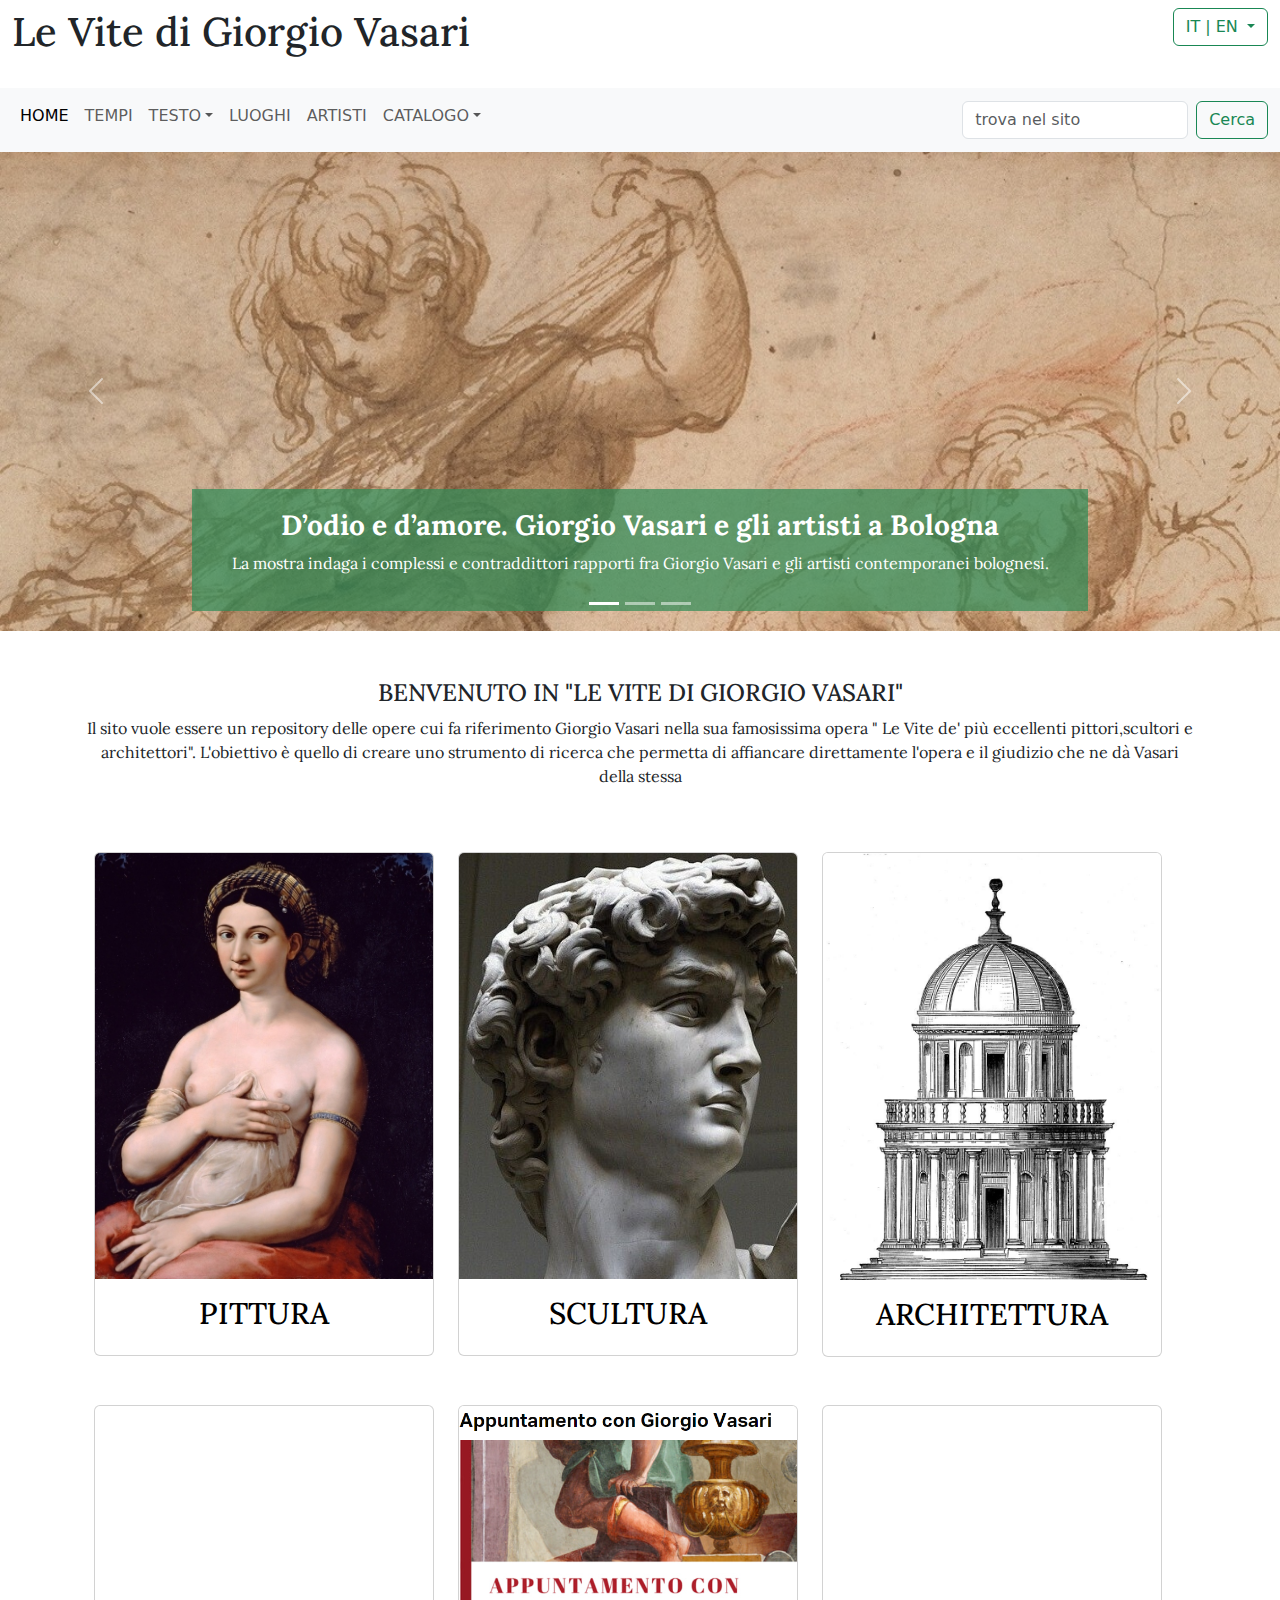
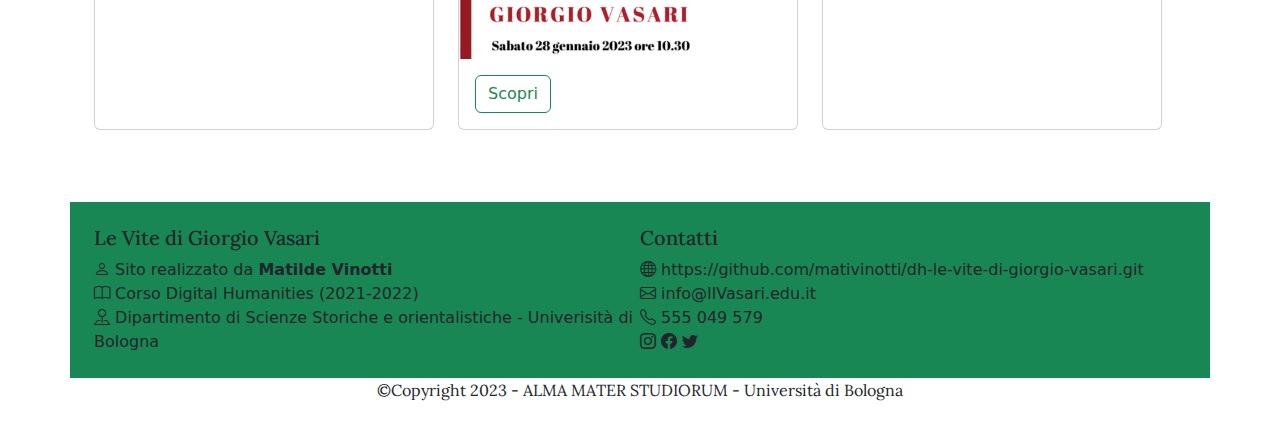
<file: index.html>
<!DOCTYPE html>
<html>
	<head>
		<meta charset="UTF-8">
		<title>Le Vite di Giorgio Vasari </title>
		<link rel="icon" type="image/x-icon" href=" img/favicon.ico">
		<link rel="stylesheet" type="text/css" href="bootstrap/css/bootstrap.min.css">
		<link rel="stylesheet" type="text/css" href="style.css">
		<link rel="stylesheet" href="https://cdn.jsdelivr.net/npm/bootstrap-icons@1.9.1/font/bootstrap-icons.css">	
		<link rel="preconnect" href="https://fonts.googleapis.com">
		<link rel="preconnect" href="https://fonts.gstatic.com" crossorigin>
		<link href="https://fonts.googleapis.com/css2?family=Lora:ital@1&display=swap" rel="stylesheet">
	</head>
	<body>
		<header>
			<div class="container-fluid pt-2 pb-4">
				<div class="row">
					<div class="col-md-5">
						<h1>Le Vite di Giorgio Vasari</h1>
					</div>
					<div class="col-md-5"></div>
					<div class="col-md-2">
						<div class="dropdown d-flex justify-content-end">
						  <button class="btn btn-outline-success dropdown-toggle" type="button" data-bs-toggle="dropdown" aria-expanded="false">
						  	IT | EN
						  </button>
						  <ul class="dropdown-menu">
						    <li><a class="dropdown-item" href="#">Italiano</a></li>
						    <li><a class="dropdown-item" href="#">English</a></li>
						  </ul>
						</div>
                    </div>
				</div>
			</div>
			<nav class="navbar navbar-expand-lg bg-body-tertiary">
 				<div class="container-fluid">
	    			<button class="navbar-toggler" type="button" data-bs-toggle="collapse" data-bs-target="#navbar" aria-controls="navbar" aria-expanded="false" aria-label="Toggle navigation">
	     			 <span class="navbar-toggler-icon"></span>
    				</button>
   			    	<div class="collapse navbar-collapse" id="navbar">
      					<ul class="navbar-nav me-auto mb-2 mb-l g-0">
        					<li class="nav-item">
          						<a class="nav-link active" aria-current="page" href="#">HOME</a>
       						</li>
	        				<li class="nav-item">
	          					<a class="nav-link" href="linea-del-tempo.html">TEMPI</a>
	          						<li class="nav-item dropdown"></li>
    						</li>
	                        <li class="nav-item dropdown">
	          					<a class="nav-link dropdown-toggle" href="#"role="button" data-bs-toggle="dropdown" aria-expanded="false">TESTO</a>
	         					<ul class="dropdown-menu">
	            					<li><a class="dropdown-item" href="#">Nuova dedica</a></li>
	             					<li><hr class="dropdown-divider"></li>
	            					<li><a class="dropdown-item" href="#">Prima dedica</a></li>
	             				 	<li><hr class="dropdown-divider"></li>
	            					<li><a class="dropdown-item" href="#">Dedica agli artisti</a></li>
	              					<li><hr class="dropdown-divider"></li>
	            					<li><a class="dropdown-item" href="#">Proemio</a></li>
	              					<li><hr class="dropdown-divider"></li>
	            					<li><a class="dropdown-item" href="#">Parte I</a></li>
	              					<li><hr class="dropdown-divider"></li>
	            					<li><a class="dropdown-item" href="#">Parte II</a></li>
	              					<li><hr class="dropdown-divider"></li>
	            					<li><a class="dropdown-item" href="#">Parte III</a></li>
	              					<li><hr class="dropdown-divider"></li>
	            					<li><a class="dropdown-item" href="#">Parte IV</a></li>
	          					</ul>
	        				</li>
	        				<li class="nav-item">
	          					<a class="nav-link" href="luoghi.html">LUOGHI</a>
	        						<li class="nav-item dropdown"></li>
        					</li>
        					<li class="nav-item">
	          					<a class="nav-link" href="#">ARTISTI</a>
	        						<li class="nav-item dropdown"></li>
        					</li>
	        				<li class="nav-item dropdown">
	          					<a class="nav-link dropdown-toggle" href="#" role="button" data-bs-toggle="dropdown" aria-expanded="false">CATALOGO</a>
	          					<ul class="dropdown-menu">
	          						<li><a class="dropdown-item" href="pittura.html">Tutte le categorie</a></li>
	              					<li><hr class="dropdown-divider"></li>
	            					<li><a class="dropdown-item" href="pittura.html">Pittura</a></li>
	              					<li><hr class="dropdown-divider"></li>
	            					<li><a class="dropdown-item" href="#">Scultura</a></li>
	              					<li><hr class="dropdown-divider"></li>
	            					<li><a class="dropdown-item" href="#">Architettura</a></li>
	          					</ul>
	        				</li>
	      				</ul>
      					<form class="d-flex" role="search">
        					<input class="form-control me-2" type="search" placeholder="trova nel sito" aria-label="Search">
        					<button class="btn btn-outline-success" type="submit">Cerca</button>			
     					</form>
     				</div>
    			</div>
		    </nav>		
		</header>
		<main>
			<div id="carousel" class="carousel slide">
			  <div class="carousel-indicators">
			    <button type="button" data-bs-target="#carousel" data-bs-slide-to="0" class="active" aria-current="true" aria-label="Slide 1"></button>
			    <button type="button" data-bs-target="#carousel" data-bs-slide-to="1" aria-label="Slide 2"></button>
			    <button type="button" data-bs-target="#carousel" data-bs-slide-to="2" aria-label="Slide 3"></button>
			  </div>
			  <div class="carousel-inner">
			    <div class="carousel-item active">
			    	<a href="https://www.uffizi.it/eventi/d-odio-e-d-amore-giorgio-vasari-e-gli-artisti-a-bologna">
			      	<img src="img/carosello-tagliato.jpg" class="d-block w-100" alt="disegno vasari"></a>
			      	<div class="carousel-caption d-none d-md-block">
			        	<h3><strong>D’odio e d’amore. Giorgio Vasari e gli artisti a Bologna</strong></h3>
			        	<p>La mostra indaga i complessi e contraddittori rapporti fra Giorgio Vasari e gli artisti contemporanei bolognesi.</p>
			      	 </div>
			    </div>
			    <div class="carousel-item">
			      <img src="img/libri-vasari.jpg" class="d-block w-100" alt="copertina le vite di vasari">
			      <div class="carousel-caption d-none d-md-block">
			        <h3><strong>È in mani pubbliche il raro esemplare delle Vite di Vasari in asta: comprato dal Comune di Siena</strong></h3>
			        <p>La rara edizione delle Vite de’ più eccellenti pittori, scultori e architettori, che partiva da una stima tra i 35 e i 45.000 euro, è stata aggiudicata per la somma di 43.750 euro.</p>
			      </div>
			    </div>
			    <div class="carousel-item">
			      <img src="img/vvv.jpg" class="d-block w-100" alt="disegno vasari">
			      <div class="carousel-caption d-none d-md-block">
			        <h3><strong>Al Nationalmuseum di Stoccolma in mostra una straordinaria collezione di disegni di Vasari</strong></h3>
			        <p>Esposte oltre 100 opere dei più grandi maestri del Rinascimento,tutte apprtenute al celebre autore de "Le Vite".</p>
			      </div>
			    </div>
			  </div>
			  <button class="carousel-control-prev" type="button" data-bs-target="#carousel" data-bs-slide="prev">
			    <span class="carousel-control-prev-icon" aria-hidden="true"></span>
			    <span class="visually-hidden">Previous</span>
			  </button>
			  <button class="carousel-control-next" type="button" data-bs-target="#carousel" data-bs-slide="next">
			    <span class="carousel-control-next-icon" aria-hidden="true"></span>
			    <span class="visually-hidden">Next</span>
			  </button>
			</div>
			<div class="container fluid pb-5 pt-5">
				<div class="row">
					<div class="col-md-3"></div>
					<div class="com-md-6 ">
						<h4 class="text-center"> BENVENUTO IN "LE VITE DI GIORGIO VASARI"</h4>
						<p class="text-center">Il sito vuole essere un repository delle opere cui fa riferimento Giorgio Vasari nella sua famosissima opera " Le Vite de' più eccellenti pittori,scultori e architettori". L'obiettivo è quello di creare uno strumento di ricerca che permetta di affiancare direttamente l'opera e il giudizio che ne dà Vasari della stessa</p>
					</div>
					<div class="col-md-3"></div>
				</div>
				<div class="container">
					<div class="row">
						<div class="row row-cols-1 row-cols-md-3 g-4">
							 <div class="col">
							    <div class="card">
							      <img src="img/raffaello-fornarina.jpg" class="card-img-top" alt="raffaello dipinto">
							      <div class="card-body text-center">
							      	<h5>
							        	<a href="pittura.html" class="text">PITTURA</a>
							        </h5>  
							      </div>
							    </div>
							  </div>
							  <div class="col">
							    <div class="card">
							      <img src="img/michelangelo.jpg" class="card-img-top" alt="michelangelo scultura">
							      <div class="card-body text-center">
							        <h5>
							        	<a href="#" class="text">SCULTURA</a>
							        </h5>		        
							      </div>
							    </div>
							  </div>
							  <div class="col">
							    <div class="card">
							      <img src="img/tempietto.jpg" class="card-img-top" alt="bramante tempio">
							      <div class="card-body text-center">
							        <h5>
							       		<a href="#" class="text">ARCHITETTURA</a>
							       	</h5>
							      </div>
							    </div>
							  </div>
						</div>	
					</div>
					<div class="row">
						<div class="row row-cols-1 row-cols-md-3 g-4">
						  <div class="col">
						    <div class="card h-100">
						     <iframe width="339" height="310" src="https://www.youtube.com/embed/7r0QoDUoBYc" title="YouTube video player" frameborder="0" allow="accelerometer; autoplay; clipboard-write; encrypted-media; gyroscope; picture-in-picture; web-share" allowfullscreen></iframe>
						    </div>
						  </div>
						  <div class="col">
						    <div class="card h-100">
						      <img src="img/mostra-vasari.png" class="card-img-top" alt="mostra vasari">
						      <div class="card-body">
						        <a href="https://www.firenzetoday.it/eventi/appuntamento-giorgio-vasari-28-gennaio-2023.html" class="btn btn-outline-success">Scopri</a>
						      </div>
						    </div>
						  </div>
						  <div class="col">
						    <div class="card h-100">
						     <iframe width="339" height="310" src="https://www.youtube.com/embed/mfyJ44ii_EA" title="YouTube video player" frameborder="0" allow="accelerometer; autoplay; clipboard-write; encrypted-media; gyroscope; picture-in-picture; web-share" allowfullscreen></iframe>						    
						 	</div>
						  </div>
						</div>
					</div>
				</div>
			</div>
		</main>
		<footer>
			<div class="container-fluid p-4">
				<div class="container bg-success">
					<div class="row">
						<div class="col-12 p-4">
							<div class="row g-0">
								<div class="col-md-6">
									<h5>Le Vite di Giorgio Vasari</h5>
									<ul class="no-lista">
										<li><i class="bi bi-person"></i> Sito realizzato da <b>Matilde Vinotti</b></li>
									    <li><i class="bi bi-book"></i> Corso Digital Humanities (2021-2022)</li>
										<li><i class="bi bi-pin-map"></i> Dipartimento di Scienze Storiche e orientalistiche - Univerisità di Bologna</li>
									</ul>  	
								</div>	
								<div class="col-md-6 ">
									<h5>Contatti</h5>
									<ul class="no-lista">
										<li><i class="bi bi-globe"></i> https://github.com/mativinotti/dh-le-vite-di-giorgio-vasari.git</a></li>
										<li><i class="bi bi-envelope"></i> info@IlVasari.edu.it</a></li>
										<li><i class="bi bi-telephone"></i> 555 049 579</li>
										<li><i class="bi bi-instagram"></i> <i class="bi bi-facebook"></i> <i class="bi bi-twitter"></i></li>  
									</ul>   
								</div>
							</div>
						</div>
					</div>
				</div>
				<div class="row">
                    <p class="text-center">©Copyright 2023 - ALMA MATER STUDIORUM - Università di Bologna</p>
				</div>	
			</div>
		</footer>				     			
		<script src="bootstrap/js/bootstrap.bundle.min.js"></script>
	</body>
</html>
</file>
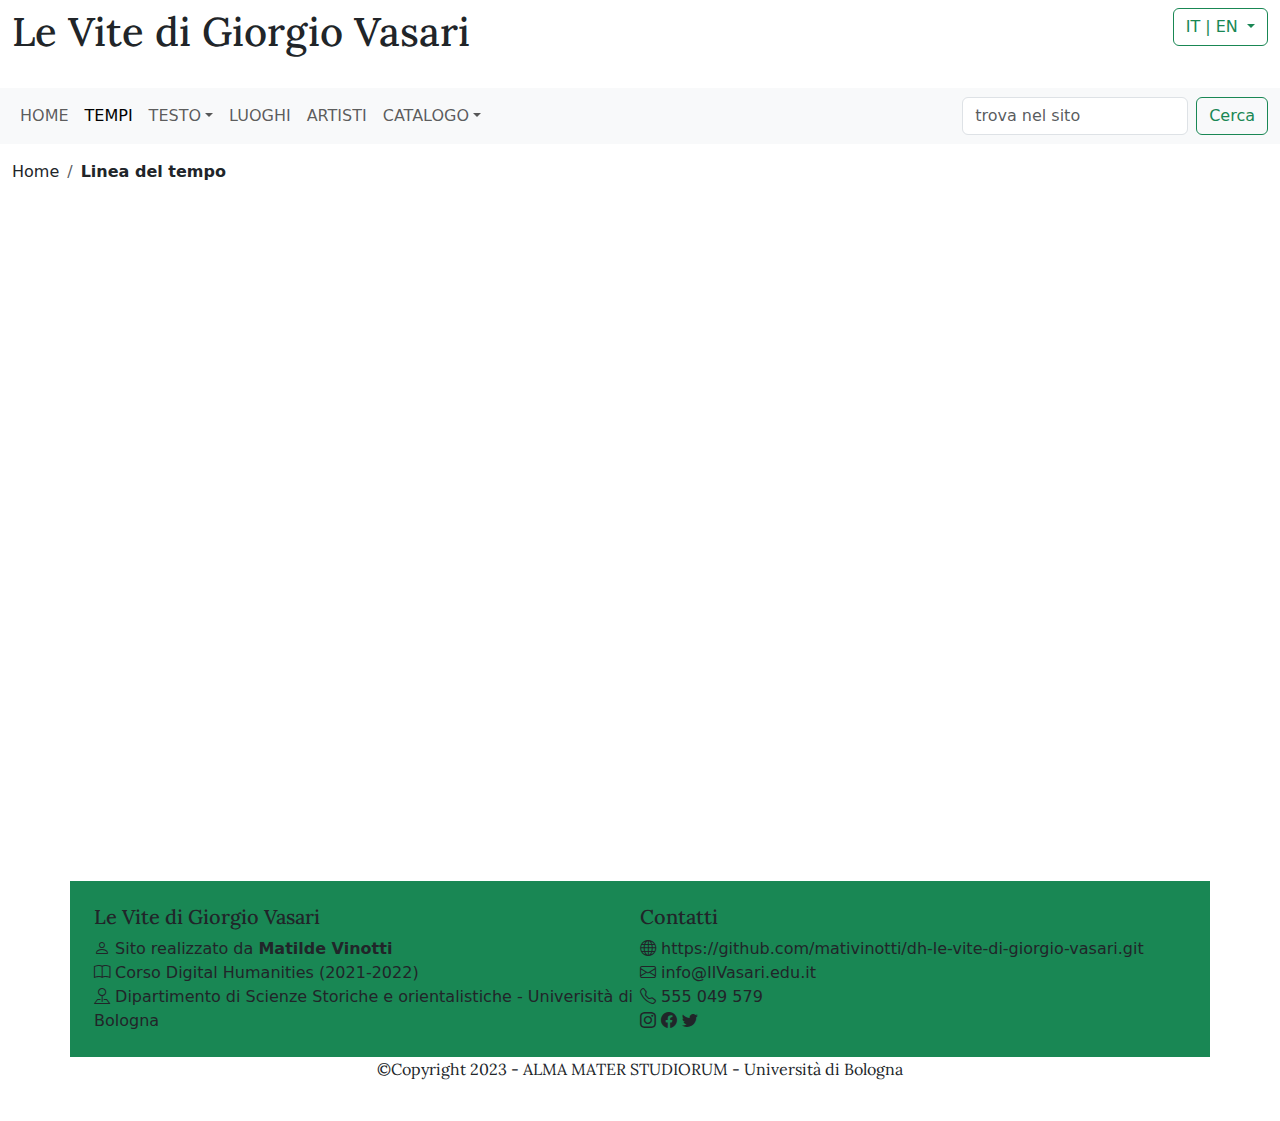
<file: linea-del-tempo.html>
<!DOCTYPE html>
<html>
	<head>
		<meta charset="UTF-8">
		<title>Le Vite di Giorgio Vasari</title>
		<link rel="icon" type="image/x-icon" href=" img/favicon.ico">
		<link rel="stylesheet" type="text/css" href="bootstrap/css/bootstrap.min.css">
		<link rel="stylesheet" type="text/css" href="style.css">
		<link rel="stylesheet" href="https://cdn.jsdelivr.net/npm/bootstrap-icons@1.9.1/font/bootstrap-icons.css">
		<link href="https://fonts.googleapis.com/css2?family=Lora:ital@1&display=swap" rel="stylesheet">
	</head>
	<body>
		<header>
			<div class="container-fluid pt-2 pb-4">
				<div class="row">
					<div class="col-md-5">
						<h1>Le Vite di Giorgio Vasari</h1>
					</div>
					<div class="col-md-5"></div>
					<div class="col-md-2">
						<div class="dropdown d-flex justify-content-end">
						  <button class="btn btn-outline-success dropdown-toggle" type="button" data-bs-toggle="dropdown" aria-expanded="false">
						  	IT | EN
						  </button>
						  <ul class="dropdown-menu">
						    <li><a class="dropdown-item" href="#">Italiano</a></li>
						    <li><a class="dropdown-item" href="#">English</a></li>
						  </ul>
						</div>
                    </div>
				</div>
			</div>
				<nav class="navbar navbar-expand-lg bg-body-tertiary">
		 			<div class="container-fluid">
		    			<button class="navbar-toggler" type="button" data-bs-toggle="collapse" data-bs-target="#navbarSupportedContent" aria-controls="navbarSupportedContent" aria-expanded="false" aria-label="Toggle navigation">
		     			 <span class="navbar-toggler-icon"></span>
		    			</button>
		   			    <div class="collapse navbar-collapse" id="navbarSupportedContent">
		      				<ul class="navbar-nav me-auto mb-2 mb-lg-0">
		        				<li class="nav-item">
		          					<a class="nav-link" aria-current="page" href="index.html">HOME</a>
		       					</li>
		        				<li class="nav-item">
		          					<a class="nav-link active" href="linea-del-tempo.html">TEMPI</a>
		          						<li class="nav-item dropdown"></li>
	    						</li>
		                        <li class="nav-item dropdown">
		          					<a class="nav-link dropdown-toggle" href="#"role="button" data-bs-toggle="dropdown" aria-expanded="false">TESTO</a>
		         					<ul class="dropdown-menu">
		            					<li><a class="dropdown-item" href="#">Nuova dedica</a></li>
		             					<li><hr class="dropdown-divider"></li>
		            					<li><a class="dropdown-item" href="#">Prima dedica</a></li>
		             				 	<li><hr class="dropdown-divider"></li>
		            					<li><a class="dropdown-item" href="#">Dedica agli artisti</a></li>
		              					<li><hr class="dropdown-divider"></li>
		            					<li><a class="dropdown-item" href="#">Proemio</a></li>
		              					<li><hr class="dropdown-divider"></li>
		            					<li><a class="dropdown-item" href="#">Parte I</a></li>
		              					<li><hr class="dropdown-divider"></li>
		            					<li><a class="dropdown-item" href="#">Parte II</a></li>
		              					<li><hr class="dropdown-divider"></li>
		            					<li><a class="dropdown-item" href="#">Parte III</a></li>
		              					<li><hr class="dropdown-divider"></li>
		            					<li><a class="dropdown-item" href="#">Parte IV</a></li>
		          					</ul>
		        				</li>
		        				<li class="nav-item">
		          					<a class="nav-link" href="luoghi.html">LUOGHI</a>
		        						<li class="nav-item dropdown"></li>
		        				</li>
		        				<li class="nav-item">
		          					<a class="nav-link" href="#">ARTISTI</a>
		        						<li class="nav-item dropdown"></li>
	        					</li>
		        				<li class="nav-item dropdown">
		          					<a class="nav-link dropdown-toggle" href="#" role="button" data-bs-toggle="dropdown" aria-expanded="false">CATALOGO</a>
		          					<ul class="dropdown-menu">
		          						<li><a class="dropdown-item" href="#">Tutte le categorie</a></li>
		              					<li><hr class="dropdown-divider"></li>
		            					<li><a class="dropdown-item" href="pittura.html">Pittura</a></li>
		              					<li><hr class="dropdown-divider"></li>
		            					<li><a class="dropdown-item" href="#">Scultura</a></li>
		              					<li><hr class="dropdown-divider"></li>
		            					<li><a class="dropdown-item" href="#">Architettura</a></li>
		          					</ul>
		        				</li>
		      				</ul>
		      				<form class="d-flex" role="search">
		        				<input class="form-control me-2" type="search" placeholder="trova nel sito" aria-label="Search">
		        				<button class="btn btn-outline-success" type="submit">Cerca</button>
		     				</form>
	    				</div>
	    			</div>
				</nav>	
		    <div class="container-fluid pt-3">
	       		<nav aria-label="breadcrumb">
		          <ol class="breadcrumb">
		            <li class="breadcrumb-item"><a href="index.html" class="breadcrumb-link text-dark">Home</a></li>
		            <li class="breadcrumb-item text-dark" aria-current="page"><b>Linea del tempo</b></li>
		          </ol>
		        </nav>
			</div>				
		</header>
		<main>
			<div class="container-fluid">
				<div class="row">
					<div class="col-md-12">
						<div class="text-center">
							<iframe src='https://cdn.knightlab.com/libs/timeline3/latest/embed/index.html?source=1sP8qnVECPsnt39ADeYpIWu9dLE2D-1XA0cRPgjPxbe8&font=Default&lang=en&initial_zoom=2&height=650' width='100%' height='650' webkitallowfullscreen mozallowfullscreen allowfullscreen frameborder='0'></iframe>
						</div>
					</div>
				</div>
			</div>	
		</main>
		<footer>
			<div class="container-fluid p-4">
				<div class="container bg-success">
					<div class="row">
						<div class="col-12 p-4">
							<div class="row g-0">
								<div class="col-md-6">
									<h5>Le Vite di Giorgio Vasari</h5>
									<ul class="no-lista">
										<li><i class="bi bi-person"></i> Sito realizzato da <b>Matilde Vinotti</b></li>
									    <li><i class="bi bi-book"></i> Corso Digital Humanities (2021-2022)</li>
										<li><i class="bi bi-pin-map"></i> Dipartimento di Scienze Storiche e orientalistiche - Univerisità di Bologna</li>
									</ul>  	
								</div>	
								<div class="col-md-6 ">
									<h5>Contatti</h5>
									<ul class="no-lista">
										<li><i class="bi bi-globe"></i> https://github.com/mativinotti/dh-le-vite-di-giorgio-vasari.git</a></li>
										<li><i class="bi bi-envelope"></i> info@IlVasari.edu.it</a></li>
										<li><i class="bi bi-telephone"></i> 555 049 579</li>
										<li><i class="bi bi-instagram"></i> <i class="bi bi-facebook"></i> <i class="bi bi-twitter"></i></li>  
									</ul>   
								</div>
							</div>
						</div>
					</div>
				</div>
				<div class="row">
                    <p class="text-center">©Copyright 2023 - ALMA MATER STUDIORUM - Università di Bologna</p>
				</div>	
			</div>
		</footer>
		<script src="bootstrap/js/bootstrap.bundle.min.js"></script>
	</body>
</html>
</file>
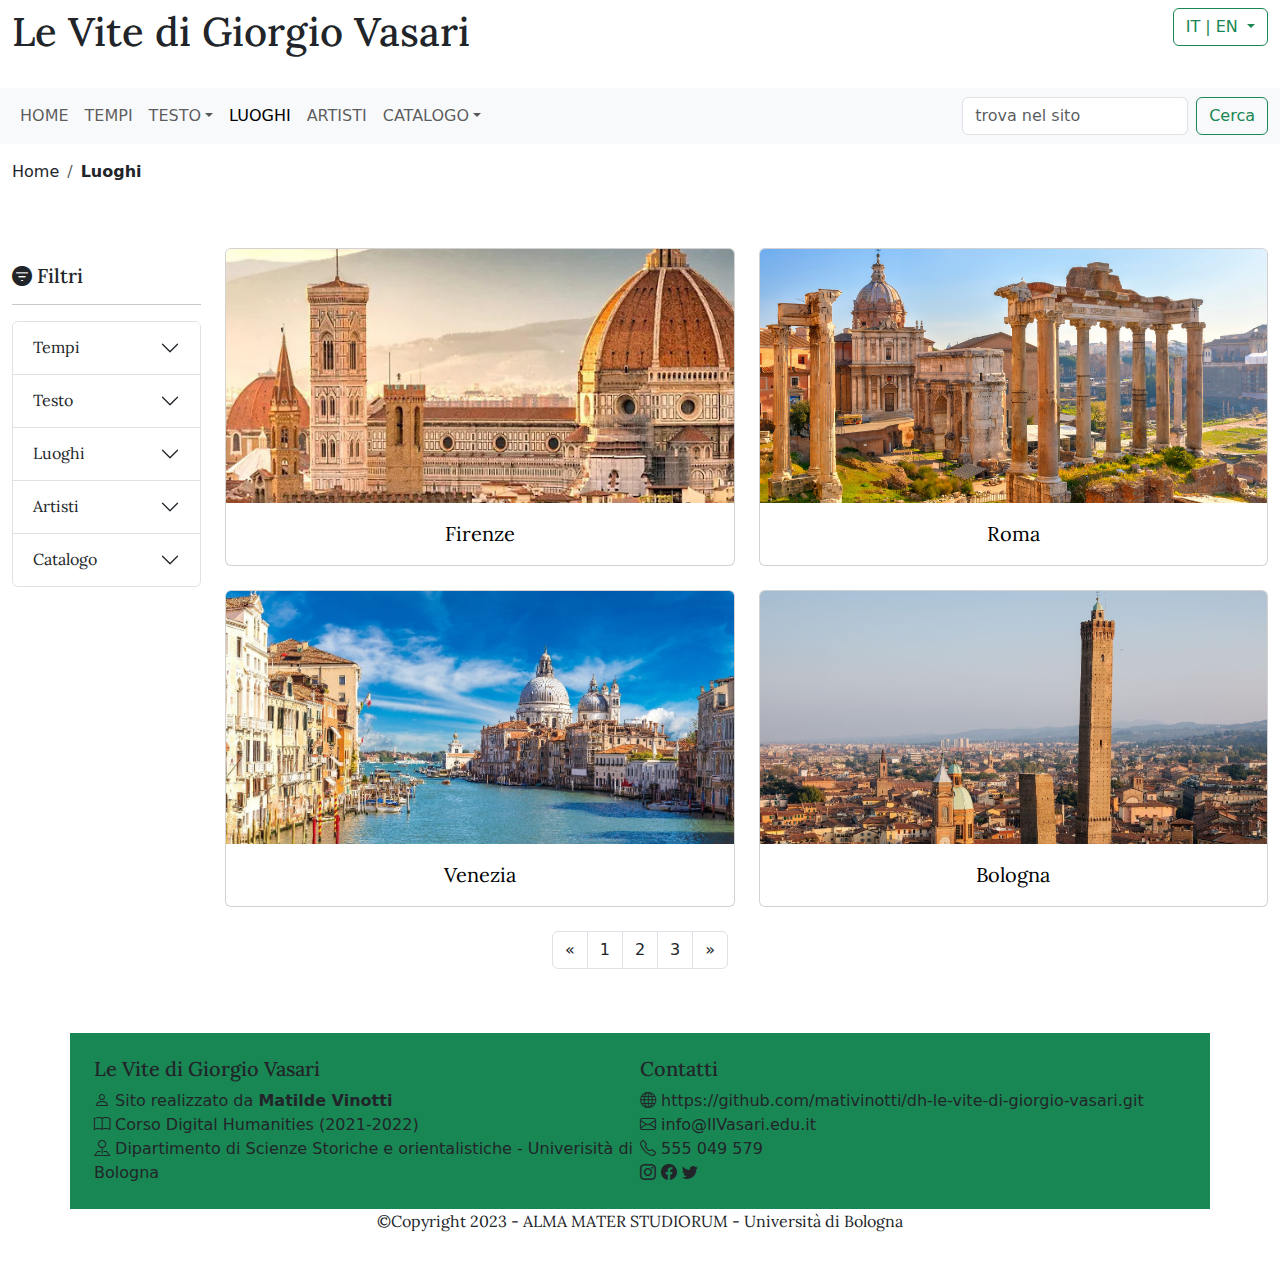
<file: luoghi.html>
<!DOCTYPE html>
<html>
	<head>
		<meta charset="UTF-8">
		<title>Le Vite di Giorgio Vasari</title>
		<link rel="icon" type="image/x-icon" href=" img/favicon.ico">
		<link rel="stylesheet" type="text/css" href="bootstrap/css/bootstrap.min.css">
		<link rel="stylesheet" type="text/css" href="style.css">
		<link rel="stylesheet" href="https://cdn.jsdelivr.net/npm/bootstrap-icons@1.9.1/font/bootstrap-icons.css">
		<link href="https://fonts.googleapis.com/css2?family=Lora:ital@1&display=swap" rel="stylesheet">
	</head>
	<body>
		<header>
			<div class="container-fluid pt-2 pb-4">
				<div class="row">
					<div class="col-md-5">
						<h1>Le Vite di Giorgio Vasari</h1>
					</div>
					<div class="col-md-5"></div>
					<div class="col-md-2">
						<div class="dropdown d-flex justify-content-end">
						  <button class="btn btn-outline-success dropdown-toggle" type="button" data-bs-toggle="dropdown" aria-expanded="false">
						  	IT | EN
						  </button>
						  <ul class="dropdown-menu">
						    <li><a class="dropdown-item" href="#">Italiano</a></li>
						    <li><a class="dropdown-item" href="#">English</a></li>
						  </ul>
						</div>
                    </div>
				</div>
			</div>
			<nav class="navbar navbar-expand-lg bg-body-tertiary">
	 			<div class="container-fluid">
	    			<button class="navbar-toggler" type="button" data-bs-toggle="collapse" data-bs-target="#navbarSupportedContent" aria-controls="navbarSupportedContent" aria-expanded="false" aria-label="Toggle navigation">
	     			 <span class="navbar-toggler-icon"></span>
	    			</button>
	   			    <div class="collapse navbar-collapse" id="navbarSupportedContent">
	      				<ul class="navbar-nav me-auto mb-2 mb-lg-0">
	        				<li class="nav-item">
	          					<a class="nav-link" aria-current="page" href="index.html">HOME</a>
	       					</li>
	        				<li class="nav-item">
	          					<a class="nav-link" href="linea-del-tempo.html">TEMPI</a>
	          						<li class="nav-item dropdown"></li>
    						</li>
	                        <li class="nav-item dropdown">
	          					<a class="nav-link dropdown-toggle" href="#"role="button" data-bs-toggle="dropdown" aria-expanded="false">TESTO</a>
	         					<ul class="dropdown-menu">
	            					<li><a class="dropdown-item" href="#">Nuova dedica</a></li>
	             					<li><hr class="dropdown-divider"></li>
	            					<li><a class="dropdown-item" href="#">Prima dedica</a></li>
	             				 	<li><hr class="dropdown-divider"></li>
	            					<li><a class="dropdown-item" href="#">Dedica agli artisti</a></li>
	              					<li><hr class="dropdown-divider"></li>
	            					<li><a class="dropdown-item" href="#">Proemio</a></li>
	              					<li><hr class="dropdown-divider"></li>
	            					<li><a class="dropdown-item" href="#">Parte I</a></li>
	              					<li><hr class="dropdown-divider"></li>
	            					<li><a class="dropdown-item" href="#">Parte II</a></li>
	              					<li><hr class="dropdown-divider"></li>
	            					<li><a class="dropdown-item" href="#">Parte III</a></li>
	              					<li><hr class="dropdown-divider"></li>
	            					<li><a class="dropdown-item" href="#">Parte IV</a></li>
	          					</ul>
	        				</li>
	        				<li class="nav-item">
	          					<a class="nav-link active" href="#">LUOGHI</a>
	        						<li class="nav-item dropdown"></li>
	        				</li>
	        				<li class="nav-item">
	          					<a class="nav-link" href="#">ARTISTI</a>
	        						<li class="nav-item dropdown"></li>
        					</li>
	        				<li class="nav-item dropdown">
	          					<a class="nav-link dropdown-toggle" href="#" role="button" data-bs-toggle="dropdown" aria-expanded="false">CATALOGO</a>
	          					<ul class="dropdown-menu">
	          						<li><a class="dropdown-item" href="#">Tutte le categorie</a></li>
	              					<li><hr class="dropdown-divider"></li>
	            					<li><a class="dropdown-item" href="pittura.html">Pittura</a></li>
	              					<li><hr class="dropdown-divider"></li>
	            					<li><a class="dropdown-item" href="#">Scultura</a></li>
	              					<li><hr class="dropdown-divider"></li>
	            					<li><a class="dropdown-item" href="#">Architettura</a></li>
	          					</ul>
	        				</li>
	      				</ul>
	      				<form class="d-flex" role="search">
	        				<input class="form-control me-2" type="search" placeholder="trova nel sito" aria-label="Search">
	        				<button class="btn btn-outline-success" type="submit">Cerca</button>
	     				</form>
    				</div>
    			</div>
			</nav>	
			<div class="container-fluid pt-3">
		       <nav aria-label="breadcrumb">
		          <ol class="breadcrumb">
		            <li class="breadcrumb-item"><a href="index.html" class="breadcrumb-link text-dark">Home</a></li>
		            <li class="breadcrumb-item text-dark" aria-current="page"><b>Luoghi</b></li>
		          </ol>
		         </nav>
			</div>	
		</header>
		<main>
			<div class="container-fluid pt-5">
				<div class="row">
					<div class ="col-md-2">
						<aside>
		    				<div class="pt-3">
				    			<h5><i class="bi bi-filter-circle-fill"></i> Filtri</h5>
				    			<hr/>
				    			<div class="accordion" id="myaccordion">
				    				<div class="accordion-item">
									    <h2 class="accordion-header" id="headingOne">
									      <button class="accordion-button collapsed" type="button" data-bs-toggle="collapse" data-bs-target="#collapseOne" aria-expanded="true" aria-controls="collapseOne">
									        Tempi
									      </button>
									    </h2>
									    <div id="collapseOne" class="accordion-collapse collapse" aria-labelledby="headingOne" data-bs-parent="#myaccordion">
									      <div class="accordion-body">
											<div class="form-check">
											  <input class="form-check-input" type="checkbox" value="" id="flexCheckDefault1">
											  <label class="form-check-label" for="flexCheckDefault1">
											    XIII secolo
											  </label>
											</div>
											<div class="form-check">
											  <input class="form-check-input" type="checkbox" value="" id="flexCheckDefault2">
											  <label class="form-check-label" for="flexCheckDefault2">
											    XIV secolo
											  </label>
											</div>
											<div class="form-check">
											  <input class="form-check-input" type="checkbox" value="" id="flexCheckDefault3">
											  <label class="form-check-label" for="flexCheckDefault3">
											    XV secolo
											  </label>
											</div>
											<div class="form-check">
											  <input class="form-check-input" type="checkbox" value="" id="flexCheckDefault2">
											  <label class="form-check-label" for="flexCheckDefault2">
											    XVI secolo
											  </label>
											</div>
									      </div>
									    </div>
				    				</div>
				    				<div class="accordion-item">
									    <h2 class="accordion-header" id="headingTwo">
									      <button class="accordion-button collapsed" type="button" data-bs-toggle="collapse" data-bs-target="#collapseThree" aria-expanded="false" aria-controls="collapseThree">
									      Testo  
									      </button>
									    </h2>
									    <div id="collapseThree" class="accordion-collapse collapse" aria-labelledby="headingThree" data-bs-parent="#myaccordion">
									      <div class="accordion-body">
									        <div class="form-check">
											  <input class="form-check-input" type="checkbox" value="" id="flexCheckDefault6">
											  <label class="form-check-label" for="flexCheckDefault6">
											    Parte I
											  </label>
											</div>
											<div class="form-check">
											  <input class="form-check-input" type="checkbox" value="" id="flexCheckDefault7">
											  <label class="form-check-label" for="flexCheckDefault7">
											    Parte II
											  </label>
											</div>
											<div class="form-check">
											  <input class="form-check-input" type="checkbox" value="" id="flexCheckDefault8">
											  <label class="form-check-label" for="flexCheckDefault8">
											    Parte III
											  </label>
											</div>
											<div class="form-check">
											  <input class="form-check-input" type="checkbox" value="" id="flexCheckDefault9">
											  <label class="form-check-label" for="flexCheckDefault9">
											    Parte IV
											  </label>
											</div>
									      </div>
									    </div>
									</div>
									<div class="accordion-item">
									    <h2 class="accordion-header" id="headingThree">
									      <button class="accordion-button collapsed" type="button" data-bs-toggle="collapse" data-bs-target="#collapseTwo" aria-expanded="false" aria-controls="collapseTwo">
									        Luoghi
									      </button>
									    </h2>
						 			</div>
									<div class="accordion-item">
									    <h2 class="accordion-header" id="headingFour">
									      <button class="accordion-button collapsed" type="button" data-bs-toggle="collapse" data-bs-target="#collapsFour" aria-expanded="false" aria-controls="collapseTwo">
									        Artisti
									      </button>
									    </h2>
						 			</div>
						 			<div class="accordion-item">
									    <h2 class="accordion-header" id="headingFive">
									      <button class="accordion-button collapsed" type="button" data-bs-toggle="collapse" data-bs-target="#collapseFive" aria-expanded="true" aria-controls="collapseOne">
									        Catalogo
									      </button>
									    </h2>
									    <div id="collapseFive" class="accordion-collapse collapse" aria-labelledby="headingFive" data-bs-parent="#myaccordion">
									      <div class="accordion-body">
											<div class="form-check">
											  <input class="form-check-input" type="checkbox" value="" id="flexCheckDefault1">
											  <label class="form-check-label" for="flexCheckDefault1">
											    Pittura
											  </label>
											</div>
											<div class="form-check">
											  <input class="form-check-input" type="checkbox" value="" id="flexCheckDefault2">
											  <label class="form-check-label" for="flexCheckDefault2">
											    Scultura
											  </label>
											</div>
											<div class="form-check">
											  <input class="form-check-input" type="checkbox" value="" id="flexCheckDefault3">
											  <label class="form-check-label" for="flexCheckDefault3">
											    Architettura
											  </label>
											</div>
									      </div>
									    </div>
				    				</div>
								</div>
						 	</div>
		    			</aside>
					</div>
					<div class="col-md-10">
						<div class="row row-cols-1 row-cols-md-2 g-4">
							<div class="col">
							    <div class="card">
							      <img src="img/firenze-t.jpg" class="card-img-top" alt="foto firenze">
							      <div class="card-body text-center">
							        <a href="#" class="text3">Firenze</a>
							      </div>
							    </div>
							  </div>
							  <div class="col">
							    <div class="card">
							      <img src="img/roma.jpg" class="card-img-top" alt="foto roma">
							      <div class="card-body text-center">
							        <a href="#" class="text3">Roma</a>
							      </div>
							    </div>
							  </div>
							  <div class="col">
							    <div class="card">
							      <img src="img/venezia.jpg" class="card-img-top" alt="foto venezia">
							      <div class="card-body text-center">
							        <a href="#" class="text3">Venezia</a>
							      </div>
							    </div>
							  </div>
							  <div class="col">
							    <div class="card">
							      <img src="img/bologna.jpg" class="card-img-top" alt="foto bologna">
							      <div class="card-body text-center">
							        <a href="#" class="text3">Bologna</a>
							      </div>
							   	</div>
							  </div>
							</div>
						</div>
					</div>
					<div class="row pt-4 pb-4">
		 				<nav aria-label="Page navigation">
						  <ul class="pagination justify-content-center">
						    <li class="page-item">
						      <a class="page-link link-dark" href="#" aria-label="Previous">
						        <span aria-hidden="true">&laquo;</span>
						      </a>
						    </li>
						    <li class="page-item"><a class="page-link link-dark" href="#">1</a></li>
						    <li class="page-item"><a class="page-link link-dark" href="#">2</a></li>
						    <li class="page-item"><a class="page-link link-dark" href="#">3</a></li>
						    <li class="page-item">
						      <a class="page-link link-dark" href="#" aria-label="Next">
						        <span aria-hidden="true">&raquo;</span>
						      </a>
						    </li>
						  </ul>
						</nav>
					</div>
				</div>
			</main>
		</main>
		<footer>
			<div class="container-fluid p-4">
				<div class="container bg-success">
					<div class="row">
						<div class="col-12 p-4">
							<div class="row g-0">
								<div class="col-md-6">
									<h5>Le Vite di Giorgio Vasari</h5>
									<ul class="no-lista">
										<li><i class="bi bi-person"></i> Sito realizzato da <b>Matilde Vinotti</b></li>
									    <li><i class="bi bi-book"></i> Corso Digital Humanities (2021-2022)</li>
										<li><i class="bi bi-pin-map"></i> Dipartimento di Scienze Storiche e orientalistiche - Univerisità di Bologna</li>
									</ul>  	
								</div>	
								<div class="col-md-6 ">
									<h5>Contatti</h5>
									<ul class="no-lista">
										<li><i class="bi bi-globe"></i> https://github.com/mativinotti/dh-le-vite-di-giorgio-vasari.git</a></li>
										<li><i class="bi bi-envelope"></i> info@IlVasari.edu.it</a></li>
										<li><i class="bi bi-telephone"></i> 555 049 579</li>
										<li><i class="bi bi-instagram"></i> <i class="bi bi-facebook"></i> <i class="bi bi-twitter"></i></li>  
									</ul>   
								</div>
							</div>
						</div>
					</div>
				</div>
				<div class="row">
                    <p class="text-center">©Copyright 2023 - ALMA MATER STUDIORUM - Università di Bologna</p>
				</div>	
			</div>
		</footer>				     			
		<script src="bootstrap/js/bootstrap.bundle.min.js"></script>
	</body>
</html>
</file>
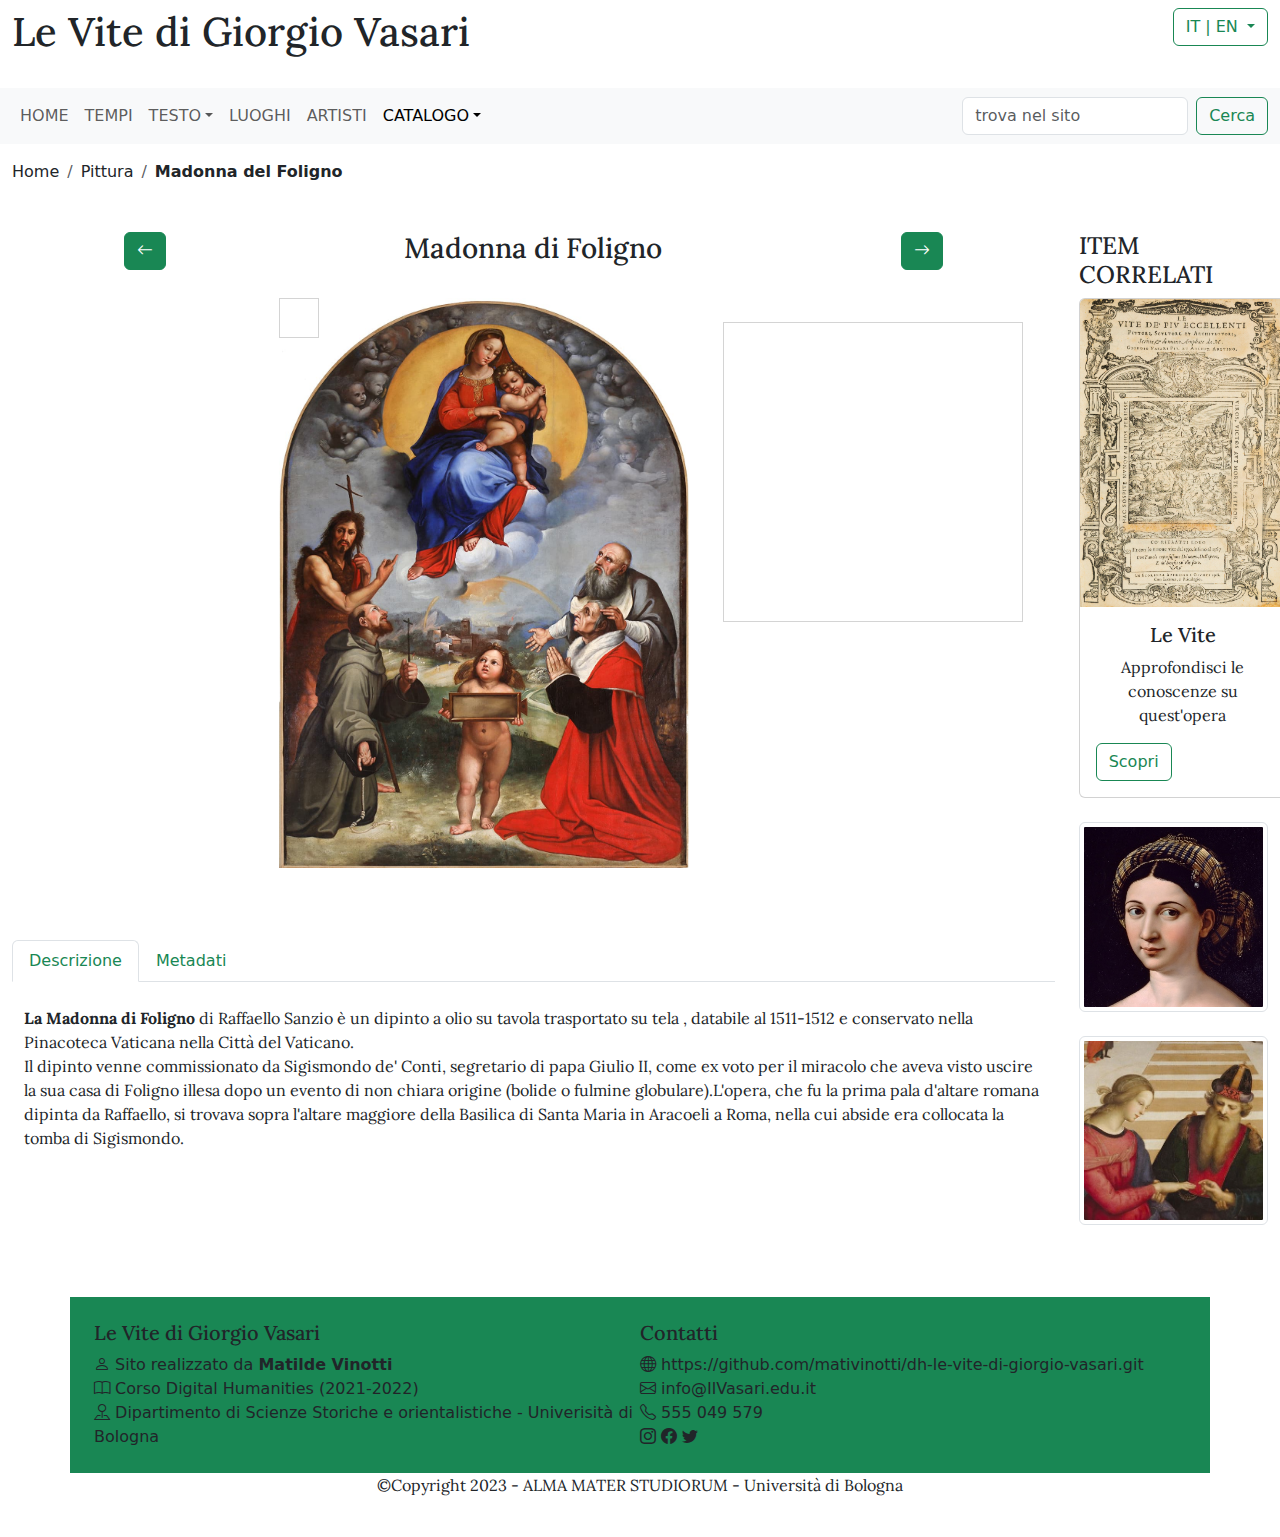
<file: madonna-di-foligno.html>
<!DOCTYPE html>
<html>
	<head>
		<meta charset="UTF-8">
		<title>Le Vite di Giorgio Vasari</title>
		<link rel="icon" type="image/x-icon" href=" img/favicon.ico">
		<link rel="stylesheet" type="text/css" href="bootstrap/css/bootstrap.min.css">
		<link rel="stylesheet" type="text/css" href="style.css">
		<link rel="stylesheet" href="https://cdn.jsdelivr.net/npm/bootstrap-icons@1.9.1/font/bootstrap-icons.css">
		<link href="https://fonts.googleapis.com/css2?family=Lora:ital@1&display=swap" rel="stylesheet">
	</head>
	<body>
		<header>
			<div class="container-fluid pt-2 pb-4">
				<div class="row">
					<div class="col-md-5">
						<h1>Le Vite di Giorgio Vasari</h1>
					</div>
					<div class="col-md-5"></div>
					<div class="col-md-2">
						<div class="dropdown d-flex justify-content-end">
						  <button class="btn btn-outline-success dropdown-toggle" type="button" data-bs-toggle="dropdown" aria-expanded="false">
						  	IT | EN
						  </button>
						  <ul class="dropdown-menu">
						    <li><a class="dropdown-item" href="#">Italiano</a></li>
						    <li><a class="dropdown-item" href="#">English</a></li>
						  </ul>
						</div>
                    </div>
				</div>
			</div>
			<nav class="navbar navbar-expand-lg bg-body-tertiary">
 				<div class="container-fluid">
	    			<button class="navbar-toggler" type="button" data-bs-toggle="collapse" data-bs-target="#navbarSupportedContent" aria-controls="navbarSupportedContent" aria-expanded="false" aria-label="Toggle navigation">
	     			 <span class="navbar-toggler-icon"></span>
	    			</button>
	   			    <div class="collapse navbar-collapse" id="navbarSupportedContent">
	      				<ul class="navbar-nav me-auto mb-2 mb-lg-0">
	        				<li class="nav-item">
	        					<a class="nav-link" aria-current="page" href="index.html">HOME</a>
	       					</li>
	        				<li class="nav-item">
	          					<a class="nav-link" href="linea-del-tempo.html">TEMPI</a>
	          						<li class="nav-item dropdown"></li>
    						</li>
	                        <li class="nav-item dropdown">
	          					<a class="nav-link dropdown-toggle" href="#"role="button" data-bs-toggle="dropdown" aria-expanded="false">TESTO</a>
	         					<ul class="dropdown-menu">
	            					<li><a class="dropdown-item" href="#">Nuova dedica</a></li>
	             					<li><hr class="dropdown-divider"></li>
	            					<li><a class="dropdown-item" href="#">Prima dedica</a></li>
	             				 	<li><hr class="dropdown-divider"></li>
	            					<li><a class="dropdown-item" href="#">Dedica agli artisti</a></li>
	              					<li><hr class="dropdown-divider"></li>
	            					<li><a class="dropdown-item" href="#">Proemio</a></li>
	              					<li><hr class="dropdown-divider"></li>
	            					<li><a class="dropdown-item" href="#">Parte I</a></li>
	              					<li><hr class="dropdown-divider"></li>
	            					<li><a class="dropdown-item" href="#">Parte II</a></li>
	              					<li><hr class="dropdown-divider"></li>
	            					<li><a class="dropdown-item" href="#">Parte III</a></li>
	              					<li><hr class="dropdown-divider"></li>
	            					<li><a class="dropdown-item" href="#">Parte IV</a></li>
	          					</ul>
	        				</li>
	        				<li class="nav-item">
	          					<a class="nav-link" href="luoghi.html">LUOGHI</a>
	        						<li class="nav-item dropdown"></li>
	        				</li>
	        				<li class="nav-item">
	          					<a class="nav-link" href="#">ARTISTI</a>
	        						<li class="nav-item dropdown"></li>
        					</li>
	        				<li class="nav-item dropdown">
	          					<a class="nav-link dropdown-toggle active" href="#" role="button" data-bs-toggle="dropdown" aria-expanded="false">CATALOGO</a>
	          					<ul class="dropdown-menu">
	          						<li><a class="dropdown-item" href="pittura.html">Tutte le categorie</a></li>
	              					<li><hr class="dropdown-divider"></li>
	            					<li><a class="dropdown-item" href="pittura.html">Pittura</a></li>
	              					<li><hr class="dropdown-divider"></li>
	            					<li><a class="dropdown-item" href="#">Scultura</a></li>
	              					<li><hr class="dropdown-divider"></li>
	            					<li><a class="dropdown-item" href="#">Architettura</a></li>
	          					</ul>
	        				</li>
	      				</ul>
	      				<form class="d-flex" role="search">
	        				<input class="form-control me-2" type="search" placeholder="trova nel sito" aria-label="Search">
	        				<button class="btn btn-outline-success" type="submit">Cerca</button>
	     				</form>
	    			</div>
	  		   	</div>
			</nav>	
			<div class="container-fluid pt-3">
	       		<nav aria-label="breadcrumb">
		          <ol class="breadcrumb">
		            <li class="breadcrumb-item"><a href="index.html" class="breadcrumb-link text-dark">Home</a></li>
		            <li class="breadcrumb-item"><a href="pittura.html" class="breadcrumb-link text-dark">Pittura</a></li>
		            <li class="breadcrumb-item text-dark" aria-current="page"><b>Madonna del Foligno</b></li>
		          </ol>
		        </nav>
			</div>		
	   	</header>
	   	<main>
	   		<div class="container-fluid pt-3 pb-5">
	   			<div class="row pt-3">
	   				<div class="col-md-10">
	   					<div class="row">
	   						<div class="col-md-2">
								<button type="button" class="btn btn-success float-end" data-bs-toggle="tooltip" data-bs-placement="left" data-bs-title="Tooltip on left">
								<i class="bi bi-arrow-left"></i>
								</button>
							</div>
							<div class="col-md-8">
								<h3 class="text-center">Madonna di Foligno</h3>
							</div>
							<div class="col-md-2">
								<button type="button" class="btn btn-success" data-bs-toggle="tooltip" data-bs-placement="right" data-bs-title="Tooltip on right">
								<i class="bi bi-arrow-right"></i>
								</button>
							</div>
						</div>
						<div class="row pt3">
							<div class="col-md-3">
							</div>
							<div class="col-md-5 pt-4 pb-4">
								<div class="img-zoom-container">
								  	<img id="myimage" src="img/madonna-foligno.jpg" width="410" height="570" alt="Madonna di Foligno">
								</div>
							</div>
							<div class="col-md-4 pt-5 pb-5">
								<div style="width:100%" class="text-center">
								</div>
								<div id="myresult" class="img-zoom-result"></div>
							</div>
						</div>
						<div class="row pt-5">
							<div class="container">	
								<ul class="nav nav-tabs" id="myTab" role="tablist">
								  <li class="nav-item" role="presentation">
								    <button class="nav-link active link-success" id="home-tab" data-bs-toggle="tab" data-bs-target="#home-tab-pane" type="button" role="tab" aria-controls="home-tab-pane" aria-selected="true">Descrizione</button>
								  </li>
								  <li class="nav-item" role="presentation">
								    <button class="nav-link link-success" id="profile-tab" data-bs-toggle="tab" data-bs-target="#profile-tab-pane" type="button" role="tab" aria-controls="profile-tab-pane" aria-selected="false">Metadati</button>
								  </li>
								</ul>
								<div class="tab-content" id="myTabContent">
								  <div class="tab-pane fade show active" id="home-tab-pane" role="tabpanel" aria-labelledby="home-tab" tabindex="0">
								  	<div class="container pt-4">
									  	<p><strong>La Madonna di Foligno</strong> di Raffaello Sanzio è un dipinto a olio su tavola trasportato su tela , databile al 1511-1512 e conservato nella Pinacoteca Vaticana nella Città del Vaticano.<br> Il dipinto venne commissionato da Sigismondo de' Conti, segretario di papa Giulio II, come ex voto per il miracolo che aveva visto uscire la sua casa di Foligno illesa dopo un evento di non chiara origine (bolide o fulmine globulare).L'opera, che fu la prima pala d'altare romana dipinta da Raffaello, si trovava sopra l'altare maggiore della Basilica di Santa Maria in Aracoeli a Roma, nella cui abside era collocata la tomba di Sigismondo.
									  	</p>
								  	</div>
								  </div>
						   	  	  <div class="tab-pane fade" id="profile-tab-pane" role="tabpanel" aria-labelledby="profile-tab" tabindex="0">
						   	  	  	<div class="container pt-4">
									  	<table class="table">
										  <thead>
										    <tr>
										      <th scope="col">Titolo</th>
										      <td><a href="https://viaf.org/viaf/208310222/#Raphael,_1483-1520._|_Madonna_of_Foligno" class="link-dark no-decoration" title="VIAF-autorithy"> Madonna del Foligno<sup>VIAF</sup></a></td>
										    </tr>
										  </thead>
										  <tbody>
										    <tr>
										      <th scope="row">Autore</th>
										      <td><a href="https://viaf.org/viaf/64055977/#Rapha%C3%ABl,_1483-1520" class="link-dark no-decoration" title="VIAF-autorithy">Raffaello Sanzio<sup>VIAF</sup></a></td>
										    </tr>
										    <tr>
										      <th scope="row">Data</th>
										      <td>1511-1512</td>
										    </tr>
										    <tr>
										      <th scope="row">Luogo di conservazione</th>
										      <td><a href="https://www.geonames.org/12214135/pinacoteca-vaticana.html" class="link-dark no-decoration" title="GeoNames-autorithy">Pinacoteca Vaticana<sup>GeoNames</sup></a></td>
											</tr>
										    <tr>
										      <th scope="row">Luogo di provenienza</th>
										      <td><a href="https://www.geonames.org/8015149/santa-maria-in-aracoeli.html" class="link-dark no-decoration" title="GeoNames-autorithy">Basilica di Santa Maria in Aracoeli a Roma<sup>GeoNames</sup></a></td>
										    </tr>
										    <tr>
										      <th scope="row">Categoria</th>
										      <td><a href="pittura.html" class="link-dark">Pittura</a></td>      
										    </tr>
										    <tr>
										      <th scope="row">Supporto</th>
										      <td>Dipinto a olio su tavola trasportato su tela </td>
										    </tr>
										    <tr>
										      <th scope="row">Dimensioni</th>
										      <td>308 × 198 cm</td>		     
										    </tr>
										    <tr>
										      <th scope="row">Codice identificativo</th>
										      <td><a href="https://www.museivaticani.va/content/museivaticani/it/collezioni/musei/la-pinacoteca/sala-viii---secolo-xvi/raffaello-sanzio--madonna-di-foligno.html" class="link-dark no-decoration"> Inv. 40329</a></td>						
										    </tr>
										    <tr>
										      <th scope="row"><span class="badge rounded-pill text-bg-success"><a href="dc-madonna.xml" class="text-light">XML/DC</a></span></th>
										      <td></td>								  
										    </tr>
										  </tbody>  
										</table>
									</div>
								  </div>
								</div>	
							</div>							  				
						</div>
					</div>
		           	<div class="col-md-2">
		           		<h4>ITEM CORRELATI</h4>
		           		<div class="card" style="width: 13rem;">
						  <img src="img/copertina-le-vite.jpg" class="card-img-top" alt="Le vite di Vasari">
						  <div class="card-body">
						    <h5 class="card-title text-center">Le Vite</h5>
						    <p class="card-text text-center">Approfondisci le conoscenze su quest'opera</p>
						    <a href="raffaello-madonna.html" class="btn btn-outline-success">Scopri</a>
						  </div>
						</div>
						<br>
						<div>
							<a href="#">
								<img src="img/la-fornarina.jpg" class="img-thumbnail" alt="La Fornarina dipinto" title="particolare la Fornarina">
							</a>
						</div>
						<div>
							<br>
							<a href="#">
								<img src="img/lo-sposaliziox.jpg" class="img-thumbnail" alt="Lo sposalizio della Vergine" title="particolare lo sposalizio della Vergine">
							</a>
						</div>
					</div>
                </div>      			
		    </div>
	   	</main>
	   	<footer>
	   		<div class="container-fluid p-4">
				<div class="container bg-success">
					<div class="row">
						<div class="col-12 p-4">
							<div class="row g-0">
								<div class="col-md-6">
									<h5>Le Vite di Giorgio Vasari</h5>
									<ul class="no-lista">
										<li><i class="bi bi-person"></i> Sito realizzato da <b>Matilde Vinotti</b></li>
									    <li><i class="bi bi-book"></i> Corso Digital Humanities (2021-2022)</li>
										<li><i class="bi bi-pin-map"></i> Dipartimento di Scienze Storiche e orientalistiche - Univerisità di Bologna</li>
									</ul>  	
								</div>	
								<div class="col-md-6 ">
									<h5>Contatti</h5>
									<ul class="no-lista">
										<li><i class="bi bi-globe"></i> https://github.com/mativinotti/dh-le-vite-di-giorgio-vasari.git</a></li>
										<li><i class="bi bi-envelope"></i> info@IlVasari.edu.it</a></li>
										<li><i class="bi bi-telephone"></i> 555 049 579</li>
										<li><i class="bi bi-instagram"></i> <i class="bi bi-facebook"></i> <i class="bi bi-twitter"></i></li>  
									</ul>   
								</div>
							</div>
						</div>
					</div>
				</div>
				<div class="row">
                    <p class="text-center">©Copyright 2023 - ALMA MATER STUDIORUM - Università di Bologna</p>
				</div>	
			</div>	
	   	</footer>
		<script>
				function imageZoom(imgID, resultID) {
				  var img, lens, result, cx, cy;
				  img = document.getElementById(imgID);
				  result = document.getElementById(resultID);
				  /*create lens:*/
				  lens = document.createElement("DIV");
				  lens.setAttribute("class", "img-zoom-lens");
				  /*insert lens:*/
				  img.parentElement.insertBefore(lens, img);
				  /*calculate the ratio between result DIV and lens:*/
				  cx = result.offsetWidth / lens.offsetWidth;
				  cy = result.offsetHeight / lens.offsetHeight;
				  /*set background properties for the result DIV:*/
				  result.style.backgroundImage = "url('" + img.src + "')";
				  result.style.backgroundSize = (img.width * cx) + "px " + (img.height * cy) + "px";
				  /*execute a function when someone moves the cursor over the image, or the lens:*/
				  lens.addEventListener("mousemove", moveLens);
				  img.addEventListener("mousemove", moveLens);
				  /*and also for touch screens:*/
				  lens.addEventListener("touchmove", moveLens);
				  img.addEventListener("touchmove", moveLens);
				  function moveLens(e) {
				    var pos, x, y;
				    /*prevent any other actions that may occur when moving over the image:*/
				    e.preventDefault();
				    /*get the cursor's x and y positions:*/
				    pos = getCursorPos(e);
				    /*calculate the position of the lens:*/
				    x = pos.x - (lens.offsetWidth / 2);
				    y = pos.y - (lens.offsetHeight / 2);
				    /*prevent the lens from being positioned outside the image:*/
				    if (x > img.width - lens.offsetWidth) {x = img.width - lens.offsetWidth;}
				    if (x < 0) {x = 0;}
				    if (y > img.height - lens.offsetHeight) {y = img.height - lens.offsetHeight;}
				    if (y < 0) {y = 0;}
				    /*set the position of the lens:*/
				    lens.style.left = x + "px";
				    lens.style.top = y + "px";
				    /*display what the lens "sees":*/
				    result.style.backgroundPosition = "-" + (x * cx) + "px -" + (y * cy) + "px";
				  }
				  function getCursorPos(e) {
				    var a, x = 0, y = 0;
				    e = e || window.event;
				    /*get the x and y positions of the image:*/
				    a = img.getBoundingClientRect();
				    /*calculate the cursor's x and y coordinates, relative to the image:*/
				    x = e.pageX - a.left;
				    y = e.pageY - a.top;
				    /*consider any page scrolling:*/
				    x = x - window.pageXOffset;
				    y = y - window.pageYOffset;
				    return {x : x, y : y};
				  }
				}
		</script>
		<script>
		// Initiate zoom effect:
		imageZoom("myimage", "myresult");
		</script>
		<script src="bootstrap/js/bootstrap.bundle.min.js"></script>
	<body>
		</script>
	</body>
</html>
</file>
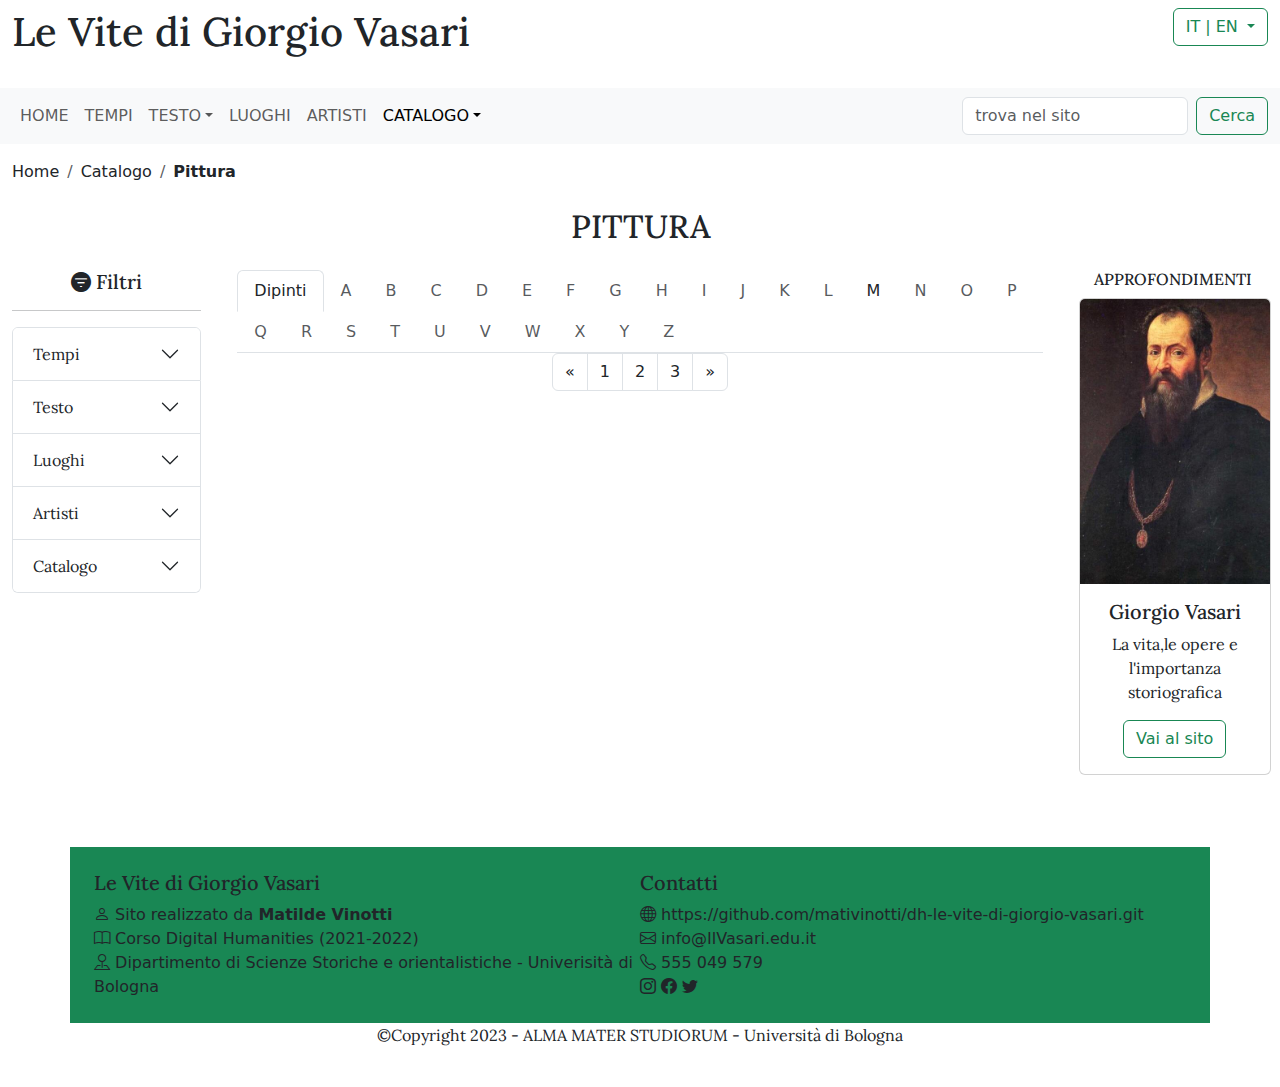
<file: pittura.html>
<!DOCTYPE html>
<html>
	<head>
		<meta charset="UTF-8">
		<title>Le Vite di Giorgio Vasari</title>
		<link rel="icon" type="image/x-icon" href=" img/favicon.ico">
		<link rel="stylesheet" type="text/css" href="bootstrap/css/bootstrap.min.css">
		<link rel="stylesheet" type="text/css" href="style.css">
		<link rel="stylesheet" href="https://cdn.jsdelivr.net/npm/bootstrap-icons@1.9.1/font/bootstrap-icons.css">
		<link href="https://fonts.googleapis.com/css2?family=Lora:ital@1&display=swap" rel="stylesheet">
	</head>
	<body>
		<header>
			<div class="container-fluid pt-2 pb-4">
				<div class="row">
					<div class="col-md-5">
						<h1>Le Vite di Giorgio Vasari</h1>
					</div>
					<div class="col-md-5"></div>
					<div class="col-md-2">
						<div class="dropdown d-flex justify-content-end">
						  <button class="btn btn-outline-success dropdown-toggle" type="button" data-bs-toggle="dropdown" aria-expanded="false">
						  	IT | EN
						  </button>
						  <ul class="dropdown-menu">
						    <li><a class="dropdown-item" href="#">Italiano</a></li>
						    <li><a class="dropdown-item" href="#">English</a></li>
						  </ul>
						</div>
                    </div>
				</div>
			</div>
			<nav class="navbar navbar-expand-lg bg-body-tertiary">
	 			<div class="container-fluid">
	    			<button class="navbar-toggler" type="button" data-bs-toggle="collapse" data-bs-target="#navbarSupportedContent" aria-controls="navbarSupportedContent" aria-expanded="false" aria-label="Toggle navigation">
	     			 <span class="navbar-toggler-icon"></span>
	    			</button>
	   			    <div class="collapse navbar-collapse" id="navbarSupportedContent">
	      				<ul class="navbar-nav me-auto mb-2 mb-lg-0">
	        				<li class="nav-item">
	          					<a class="nav-link" aria-current="page" href="index.html">HOME</a>
	       					</li>
	        				<li class="nav-item">
	          					<a class="nav-link" href="linea-del-tempo.html">TEMPI</a>
	          						<li class="nav-item dropdown"></li>
	        				</li>
	                        <li class="nav-item dropdown">
	          					<a class="nav-link dropdown-toggle" href="#"role="button" data-bs-toggle="dropdown" aria-expanded="false">TESTO</a>
	         					<ul class="dropdown-menu">
	            					<li><a class="dropdown-item" href="#">Nuova dedica</a></li>
	             					<li><hr class="dropdown-divider"></li>
	            					<li><a class="dropdown-item" href="#">Prima dedica</a></li>
	             				 	<li><hr class="dropdown-divider"></li>
	            					<li><a class="dropdown-item" href="#">Dedica agli artisti</a></li>
	              					<li><hr class="dropdown-divider"></li>
	            					<li><a class="dropdown-item" href="#">Proemio</a></li>
	              					<li><hr class="dropdown-divider"></li>
	            					<li><a class="dropdown-item" href="#">Parte I</a></li>
	              					<li><hr class="dropdown-divider"></li>
	            					<li><a class="dropdown-item" href="#">Parte II</a></li>
	              					<li><hr class="dropdown-divider"></li>
	            					<li><a class="dropdown-item" href="#">Parte III</a></li>
	              					<li><hr class="dropdown-divider"></li>
	            					<li><a class="dropdown-item" href="#">Parte IV</a></li>
	          					</ul>
	        				</li>
	        				<li class="nav-item">
	          					<a class="nav-link" href="luoghi.html ">LUOGHI</a>
	        						<li class="nav-item dropdown"></li>
	        				</li>
	        				<li class="nav-item">
	          					<a class="nav-link" href="#">ARTISTI</a>
	        						<li class="nav-item dropdown"></li>
        					</li>
	        				<li class="nav-item dropdown">
	          					<a class="nav-link dropdown-toggle active" href="#" role="button" data-bs-toggle="dropdown" aria-expanded="false">CATALOGO</a>
	          					<ul class="dropdown-menu">
	          						<li><a class="dropdown-item" href="#">Tutte le categorie</a></li>
	              					<li><hr class="dropdown-divider"></li>
	            					<li><a class="dropdown-item" href="#">Pittura</a></li>
	              					<li><hr class="dropdown-divider"></li>
	            					<li><a class="dropdown-item" href="#">Scultura</a></li>
	              					<li><hr class="dropdown-divider"></li>
	            					<li><a class="dropdown-item" href="#">Architettura</a></li>
	          					</ul>
	        				</li>
	      				</ul>
	      				<form class="d-flex" role="search">
	        				<input class="form-control me-2" type="search" placeholder="trova nel sito" aria-label="Search">
	        				<button class="btn btn-outline-success" type="submit">Cerca</button>
	     				</form>
    				</div>
    			</div>
			</nav>	
			<div class="container-fluid pt-3">
		       <nav aria-label="breadcrumb">
		          <ol class="breadcrumb">
		            <li class="breadcrumb-item"><a href="index.html" class="breadcrumb-link text-dark">Home</a></li>
		            <li class="breadcrumb-item"><a href="#" class="breadcrumb-link text-dark">Catalogo</a></li>
		            <li class="breadcrumb-item text-dark" aria-current="page"><b>Pittura</b></li>
		          </ol>
		         </nav>
			</div>	
		</header>
		<main>
			<div class="container-fluid pt-2 pb-5">
				<div class="row text-center">
					<h2>PITTURA</h2>
					<div class="container-fluid">
						<div class="row">
							<div class="col-md-2">
				    			<aside>
				    				<div class="pt-3">
						    			<h5><i class="bi bi-filter-circle-fill"></i> Filtri</h5>
						    			<hr/>
						    			<div class="accordion" id="myaccordion">
						    				<div class="accordion-item">
											    <h2 class="accordion-header" id="headingOne">
											      <button class="accordion-button collapsed" type="button" data-bs-toggle="collapse" data-bs-target="#collapseOne" aria-expanded="true" aria-controls="collapseOne">
											        Tempi
											      </button>
											    </h2>
											    <div id="collapseOne" class="accordion-collapse collapse" aria-labelledby="headingOne" data-bs-parent="#myaccordion">
											      <div class="accordion-body">
													<div class="form-check">
													  <input class="form-check-input" type="checkbox" value="" id="flexCheckDefault1">
													  <label class="form-check-label" for="flexCheckDefault1">
													    XIII secolo
													  </label>
													</div>
													<div class="form-check">
													  <input class="form-check-input" type="checkbox" value="" id="flexCheckDefault2">
													  <label class="form-check-label" for="flexCheckDefault2">
													    XIV secolo
													  </label>
													</div>
													<div class="form-check">
													  <input class="form-check-input" type="checkbox" value="" id="flexCheckDefault3">
													  <label class="form-check-label" for="flexCheckDefault3">
													    XV secolo
													  </label>
													</div>
													<div class="form-check">
													  <input class="form-check-input" type="checkbox" value="" id="flexCheckDefault2">
													  <label class="form-check-label" for="flexCheckDefault2">
													    XVI secolo
													  </label>
													</div>
											      </div>
											    </div>
						    				</div>
						    				<div class="accordion-item">
											    <h2 class="accordion-header" id="headingTwo">
											      <button class="accordion-button collapsed" type="button" data-bs-toggle="collapse" data-bs-target="#collapseThree" aria-expanded="false" aria-controls="collapseThree">
											      Testo  
											      </button>
											    </h2>
											    <div id="collapseThree" class="accordion-collapse collapse" aria-labelledby="headingThree" data-bs-parent="#myaccordion">
											      <div class="accordion-body">
											        <div class="form-check">
													  <input class="form-check-input" type="checkbox" value="" id="flexCheckDefault6">
													  <label class="form-check-label" for="flexCheckDefault6">
													    Parte I
													  </label>
													</div>
													<div class="form-check">
													  <input class="form-check-input" type="checkbox" value="" id="flexCheckDefault7">
													  <label class="form-check-label" for="flexCheckDefault7">
													    Parte II
													  </label>
													</div>
													<div class="form-check">
													  <input class="form-check-input" type="checkbox" value="" id="flexCheckDefault8">
													  <label class="form-check-label" for="flexCheckDefault8">
													    Parte III
													  </label>
													</div>
													<div class="form-check">
													  <input class="form-check-input" type="checkbox" value="" id="flexCheckDefault9">
													  <label class="form-check-label" for="flexCheckDefault9">
													    Parte IV
													  </label>
													</div>
											      </div>
											    </div>
											</div>
											<div class="accordion-item">
											    <h2 class="accordion-header" id="headingThree">
											      <button class="accordion-button collapsed" type="button" data-bs-toggle="collapse" data-bs-target="#collapseTwo" aria-expanded="false" aria-controls="collapseTwo">
											        Luoghi
											      </button>
											    </h2>
								 			</div>
											<div class="accordion-item">
											    <h2 class="accordion-header" id="headingFour">
											      <button class="accordion-button collapsed" type="button" data-bs-toggle="collapse" data-bs-target="#collapsFour" aria-expanded="false" aria-controls="collapseTwo">
											        Artisti
											      </button>
											    </h2>
								 			</div>
								 			<div class="accordion-item">
											    <h2 class="accordion-header" id="headingFive">
											      <button class="accordion-button collapsed" type="button" data-bs-toggle="collapse" data-bs-target="#collapseFive" aria-expanded="true" aria-controls="collapseOne">
											        Catalogo
											      </button>
											    </h2>
											    <div id="collapseFive" class="accordion-collapse collapse" aria-labelledby="headingFive" data-bs-parent="#myaccordion">
											      <div class="accordion-body">
													<div class="form-check">
													  <input class="form-check-input" type="checkbox" value="" id="flexCheckDefault1">
													  <label class="form-check-label" for="flexCheckDefault1">
													    Pittura
													  </label>
													</div>
													<div class="form-check">
													  <input class="form-check-input" type="checkbox" value="" id="flexCheckDefault2">
													  <label class="form-check-label" for="flexCheckDefault2">
													    Scultura
													  </label>
													</div>
													<div class="form-check">
													  <input class="form-check-input" type="checkbox" value="" id="flexCheckDefault3">
													  <label class="form-check-label" for="flexCheckDefault3">
													    Architettura
													  </label>
													</div>
											      </div>
											    </div>
						    				</div>
										</div>
								 	</div>
				    			</aside>
				    		</div>
				    		<div class="col-md-8 pt-3">
				    			<div class="container">
									<div class="row">	
										<div class="col-md-12">
											<ul class="nav nav-tabs" id="myTab" role="tablist">
												<li class="nav-item">
													<a class="nav-link active link-dark" id="all-tab" data-bs-toggle="tab" href="#all" role="tab" aria-controls="all" aria-selected="true">Dipinti</a>
												</li>
												<li class="nav-item">
													<a class="nav-link disabled" id="a-tab" data-bs-toggle="tab" href="#a" role="tab" aria-controls="a" aria-selected="true">A</a>
												</li>
												<li class="nav-item"> 
													<a class="nav-link disabled" id="b-tab" data-bs-toggle="tab" href="#b" role="tab" aria-controls="b" aria-selected="true">B</a>
												</li>
												<li class="nav-item">
													<a class="nav-link disabled" id="c-tab" data-bs-toggle="tab" href="#c" role="tab" aria-controls="c" aria-selected="true">C</a>
												</li>
												<li class="nav-item">
													<a class="nav-link disabled" id="d-tab" data-bs-toggle="tab" href="#d" role="tab" aria-controls="d" aria-selected="true">D</a>
												</li>
												<li class="nav-item">
													<a class="nav-link disabled" id="e-tab" data-bs-toggle="tab" href="#e" role="tab" aria-controls="e" aria-selected="true">E</a>
												</li>
												<li class="nav-item">
													<a class="nav-link disabled" id="f-tab" data-bs-toggle="tab" href="#f" role="tab" aria-controls="f" aria-selected="true">F</a>
												</li>
												<li class="nav-item">
													<a class="nav-link disabled" id="g-tab" data-bs-toggle="tab" href="#g" role="tab" aria-controls="g" aria-selected="true">G</a>
												</li>
												<li class="nav-item">
													<a class="nav-link disabled" id="h-tab" data-bs-toggle="tab" href="#h" role="tab" aria-controls="h" aria-selected="true">H</a>
												</li>
												<li class="nav-item">
													<a class="nav-link disabled" id="i-tab" data-bs-toggle="tab" href="#i" role="tab" aria-controls="i" aria-selected="true">I</a>
												</li>
												<li class="nav-item">
													<a class="nav-link disabled" id="j-tab" data-bs-toggle="tab" href="#j" role="tab" aria-controls="j" aria-selected="true">J</a>
												</li>
												<li class="nav-item">
													<a class="nav-link disabled" id="k-tab" data-bs-toggle="tab" href="#k" role="tab" aria-controls="k" aria-selected="true">K</a>
												</li>
												<li class="nav-item">
													<a class="nav-link disabled" id="l-tab" data-bs-toggle="tab" href="#l" role="tab" aria-controls="l" aria-selected="true">L</a>
												</li>
												<li class="nav-item">
													<a class="nav-link link-dark" id="m-tab" data-bs-toggle="tab" href="#m" role="tab" aria-controls="m" aria-selected="true">M</a>
												</li>
												<li class="nav-item">
													<a class="nav-link disabled" id="n-tab" data-bs-toggle="tab" href="#n" role="tab" aria-controls="n" aria-selected="true">N</a>
												</li>
												<li class="nav-item">
													<a class="nav-link disabled" id="o-tab" data-bs-toggle="tab" href="#o" role="tab" aria-controls="o" aria-selected="true">O</a>
												</li>
												<li class="nav-item">
													<a class="nav-link disabled" id="p-tab" data-bs-toggle="tab" href="#p" role="tab" aria-controls="p" aria-selected="true">P</a>
												</li>
												<li class="nav-item">
													<a class="nav-link disabled" id="q-tab" data-bs-toggle="tab" href="#q" role="tab" aria-controls="q" aria-selected="true">Q</a>
												</li>
												<li class="nav-item">
													<a class="nav-link disabled" id="r-tab" data-bs-toggle="tab" href="#r" role="tab" aria-controls="r" aria-selected="true">R</a>
												</li>
												<li class="nav-item">
													<a class="nav-link disabled" id="s-tab" data-bs-toggle="tab" href="#s" role="tab" aria-controls="s" aria-selected="true">S</a>
												</li>
												<li class="nav-item">
													<a class="nav-link disabled" id="t-tab" data-bs-toggle="tab" href="#t" role="tab" aria-controls="t" aria-selected="true">T</a>
												</li>
												<li class="nav-item">
													<a class="nav-link disabled" id="u-tab" data-bs-toggle="tab" href="#u" role="tab" aria-controls="u" aria-selected="true">U</a>
												</li>
												<li class="nav-item">
													<a class="nav-link disabled" id="v-tab" data-bs-toggle="tab" href="#v" role="tab" aria-controls="v" aria-selected="true">V</a>
												</li>
												<li class="nav-item">
													<a class="nav-link disabled" id="w-tab" data-bs-toggle="tab" href="#w" role="tab" aria-controls="w" aria-selected="true">W</a>
												</li>
												<li class="nav-item">
													<a class="nav-link disabled" id="x-tab" data-bs-toggle="tab" href="#x" role="tab" aria-controls="x" aria-selected="true">X</a>
												</li>
												<li class="nav-item">
													<a class="nav-link disabled" id="y-tab" data-bs-toggle="tab" href="#y" role="tab" aria-controls="y" aria-selected="true">Y</a>
												</li>
												<li class="nav-item">
													<a class="nav-link disabled" id="z-tab" data-bs-toggle="tab" href="#z" role="tab" aria-controls="z" aria-selected="true">Z</a>
												</li>
											</ul>
											<div class="tab-content" id="myTabContent">
												<div class="tab-pane fade show active" id="all" role="tabpanel" aria-labelledby="all-tab"> 
												</div>
												<div class="tab-pane fade" id="m" role="tabpanel" aria-labelledby="a-tab">
													<div class="row row-cols-1 row-cols-md-3 g-4 pt-5 pb-5">
													  <div class="col">
													    <div class="card">
													      <img src="img/castelfiorentino-cimabue(1).jpg" class="card-img-top" alt=" Madonna di Castelfiorentino">
													      <div class="card-body text-center">
													        <a href="#" class="text2">Madonna di Castelfiorentino</a>
													      </div>
													    </div>
													  </div>
													  <div class="col">
													    <div class="card">
													      <img src="img/g-madonna-di-san-giorgio.jpg" class="card-img-top" alt=" Madonna di San Giorgio">
													      <div class="card-body text-center">
													      	<a href="#" class="text2">Madonna di San Giorgio</a>
													      </div>
														</div>
													  </div>
													  <div class="col">
													    <div class="card">
													      <img src="img/madonna-dreyfus(1).jpg" class="card-img-top" alt="Madonna Dreyfus">
													      <div class="card-body text-center">
													      	<a href="#" class="text2">Madonna Dreyfus</a>
													      </div>
													    </div>
													  </div>
													  <div class="col">
													    <div class="card">
													      <img src="img/giorgione-madonna(1).jpg" class="card-img-top" alt="Madonna col bambino in un paesaggio">
													      <div class="card-body text-center">
													      	<a href="#" class="text2">Madonna col bambino in un paesaggio</a>
													      </div>
													    </div>
													  </div>
													  <div class="col">
													    <div class="card">
													      <img src="img/madonna-folignox.jpg" class="card-img-top" alt="madonna di Foligno">
													      <div class="card-body text-center">
													      	<a href="madonna-di-foligno.html" class="text2">Madonna di Foligno</a>
													      </div>
													    </div>
													  </div>
													  <div class="col">
													    <div class="card">
													      <img src="img/correggio-maria-maddalena(1).jpg" class="card-img-top" alt="Maria Maddalena">
													      <div class="card-body text-center">
													      	<a href="#" class="text2">Maria Maddalena</a>
													      </div>
													    </div>
													  </div>
													  <div class="col">
													    <div class="card">
													      <img src="img/madonna-di-manchester-michelangelo(1).jpg" class="card-img-top" alt="Madonna di Manchester">
													      <div class="card-body text-center">
													      	<a href="#" class="text2">Madonna di Manchester</a>
													      </div> 
													    </div>
													  </div>
													  <div class="col">
													    <div class="card">
													      <img src="img/rosso-fiorentino(1).jpg" class="card-img-top" alt="Mosè difende le figlie di Jetro">
													      <div class="card-body text-center">
													      	<a href="#" class="text2">Mosè difende le figlie di Jetro</a>
													      </div> 
													    </div>
													  </div>
													  <div class="col">
													    <div class="card">
													      <img src="img/tiziano-madonna-penitente(1).jpg" class="card-img-top" alt="madonna penitente">
													      <div class="card-body text-center">
													      	<a href="#" class="text2">Madonna penitente</a>
													      </div> 
													    </div>
													  </div>
													</div>
												</div>
											</div>
										</div>			
									</div>					
					 			</div>
					 			<div class="row">
					 				<nav aria-label="Page navigation">
									  <ul class="pagination justify-content-center">
									    <li class="page-item">
									      <a class="page-link link-dark" href="#" aria-label="Previous">
									        <span aria-hidden="true">&laquo;</span>
									      </a>
									    </li>
									    <li class="page-item"><a class="page-link link-dark" href="#">1</a></li>
									    <li class="page-item"><a class="page-link link-dark" href="#">2</a></li>
									    <li class="page-item"><a class="page-link link-dark" href="#">3</a></li>
									    <li class="page-item">
									      <a class="page-link link-dark" href="#" aria-label="Next">
									        <span aria-hidden="true">&raquo;</span>
									      </a>
									    </li>
									  </ul>
									</nav>
								</div>
					 		</div>	
							<div class="col-md-2 pt-3">
								<h6>APPROFONDIMENTI</h6>
								<div class="card" style="width: 12rem;">
								  <img src="img/ritratto-di-vasari.jpg" class="card-img-top" alt="ritratto vasari">
								  <div class="card-body">
								    <h5 class="card-title">Giorgio Vasari</h5>
								    <p class="card-text">La vita,le opere e l'importanza storiografica</p>
								    <a href="https://www.finestresullarte.info/arte-base/giorgio-vasari-vita-opere-importanza-storiografica" class="btn btn-outline-success">Vai al sito</a>
								  </div>
								</div>
							</div>
						</div>
					</div>
				</div>
			</div>
		</main>
		<footer>
			<div class="container-fluid p-4">
				<div class="container bg-success">
					<div class="row">
						<div class="col-12 p-4">
							<div class="row g-0">
								<div class="col-md-6">
									<h5>Le Vite di Giorgio Vasari</h5>
									<ul class="no-lista">
										<li><i class="bi bi-person"></i> Sito realizzato da <b>Matilde Vinotti</b></li>
									    <li><i class="bi bi-book"></i> Corso Digital Humanities (2021-2022)</li>
										<li><i class="bi bi-pin-map"></i> Dipartimento di Scienze Storiche e orientalistiche - Univerisità di Bologna</li>
									</ul>  	
								</div>	
								<div class="col-md-6 ">
									<h5>Contatti</h5>
									<ul class="no-lista">
										<li><i class="bi bi-globe"></i> https://github.com/mativinotti/dh-le-vite-di-giorgio-vasari.git</a></li>
										<li><i class="bi bi-envelope"></i> info@IlVasari.edu.it</a></li>
										<li><i class="bi bi-telephone"></i> 555 049 579</li>
										<li><i class="bi bi-instagram"></i> <i class="bi bi-facebook"></i> <i class="bi bi-twitter"></i></li>  
									</ul>   
								</div>
							</div>
						</div>
					</div>
				</div>
				<div class="row">
                    <p class="text-center">©Copyright 2023 - ALMA MATER STUDIORUM - Università di Bologna</p>
				</div>	
			</div>
		</footer>				     			
		<script src="bootstrap/js/bootstrap.bundle.min.js"></script>
	</body>
</html>
</file>
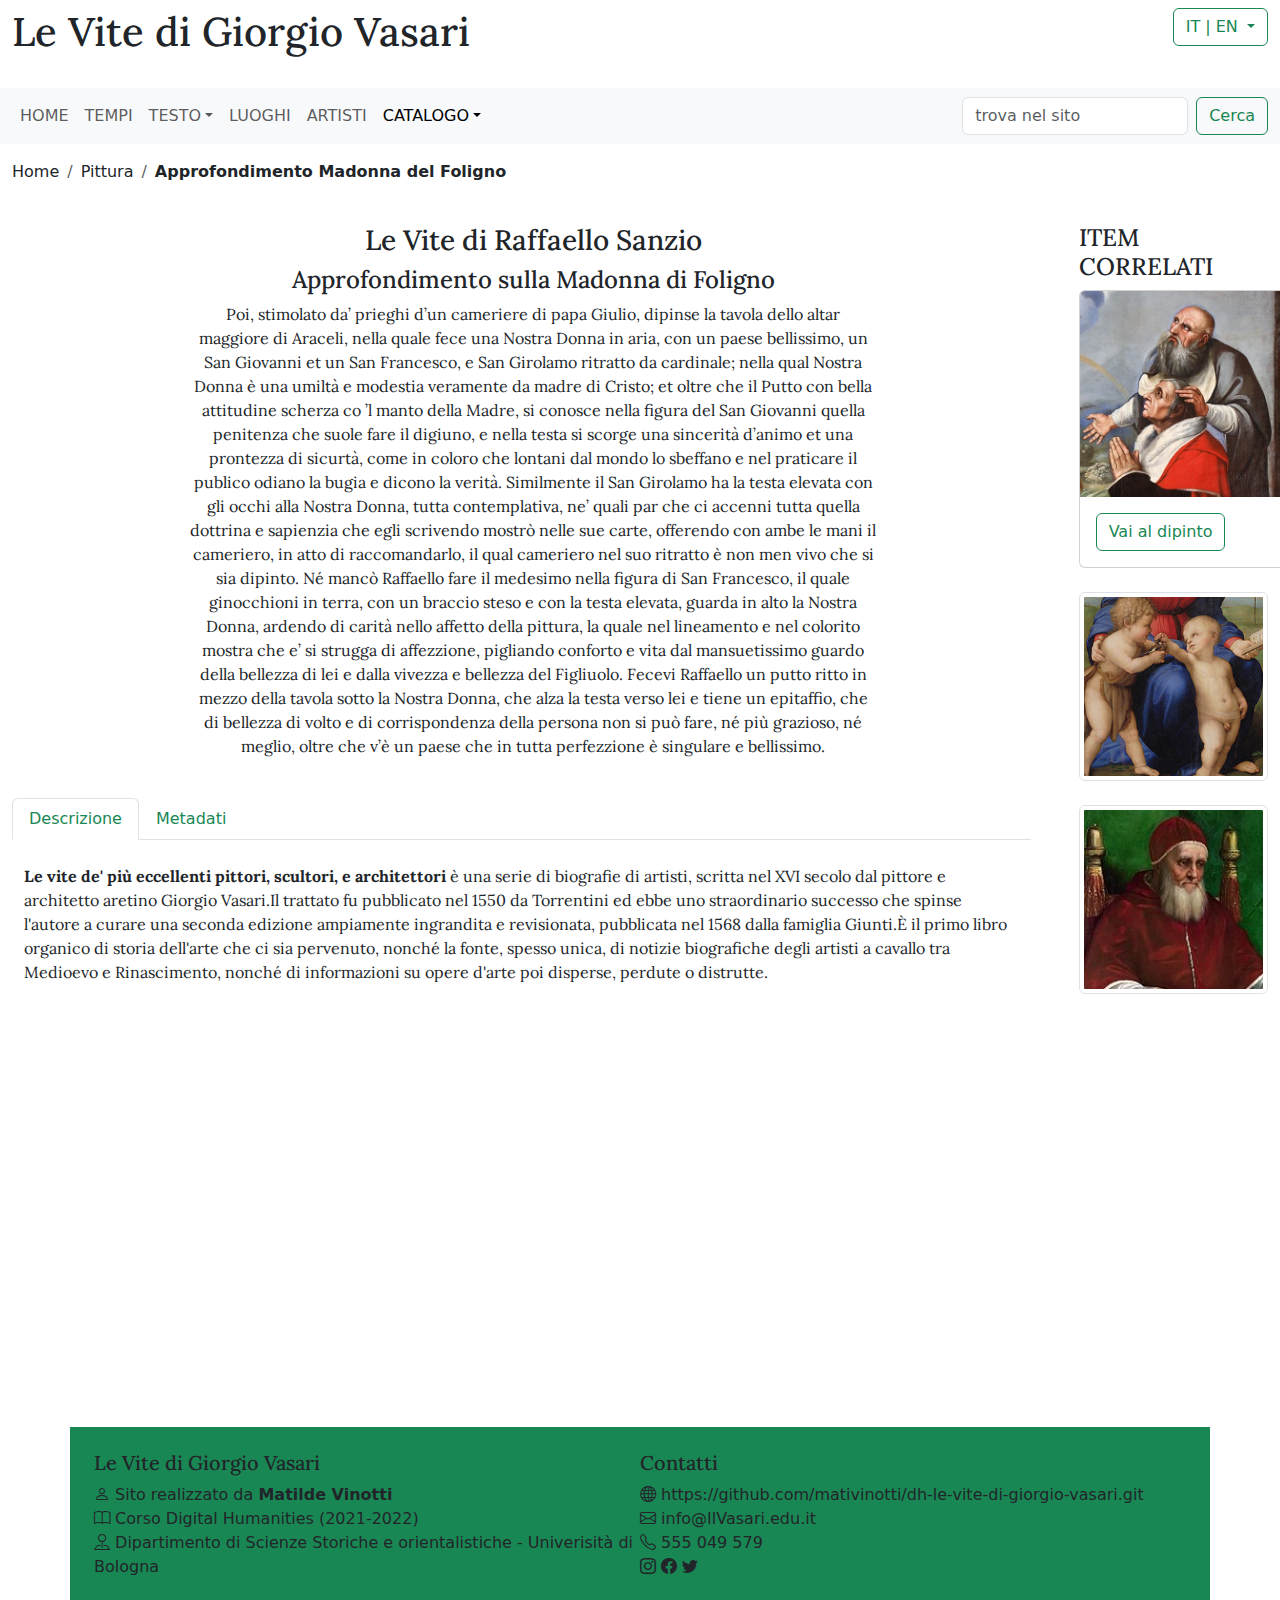
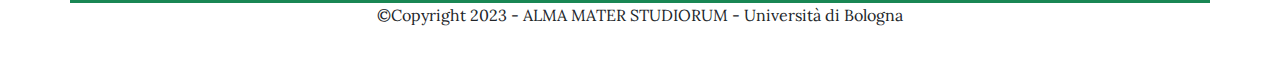
<file: raffaello-madonna.html>
<!DOCTYPE html>
<html>
	<head>
		<meta charset="UTF-8">
		<title>Le Vite di Giorgio Vasari</title>
		<link rel="icon" type="image/x-icon" href=" img/favicon.ico">
		<link rel="stylesheet" type="text/css" href="bootstrap/css/bootstrap.min.css">
		<link rel="stylesheet" type="text/css" href="style.css">
		<link rel="stylesheet" href="https://cdn.jsdelivr.net/npm/bootstrap-icons@1.9.1/font/bootstrap-icons.css">
		<link href="https://fonts.googleapis.com/css2?family=Lora:ital@1&display=swap" rel="stylesheet">
	</head>
	<body>
		<header>
			<div class="container-fluid pt-2 pb-4">
				<div class="row">
					<div class="col-md-5">
						<h1>Le Vite di Giorgio Vasari</h1>
					</div>
					<div class="col-md-5"></div>
					<div class="col-md-2">
						<div class="dropdown d-flex justify-content-end">
						  <button class="btn btn-outline-success dropdown-toggle" type="button" data-bs-toggle="dropdown" aria-expanded="false">
						  	IT | EN
						  </button>
						  <ul class="dropdown-menu">
						    <li><a class="dropdown-item" href="#">Italiano</a></li>
						    <li><a class="dropdown-item" href="#">English</a></li>
						  </ul>
						</div>
                    </div>
				</div>
			</div>
			<nav class="navbar navbar-expand-lg bg-body-tertiary">
 				<div class="container-fluid">
	    			<button class="navbar-toggler" type="button" data-bs-toggle="collapse" data-bs-target="#navbarSupportedContent" aria-controls="navbarSupportedContent" aria-expanded="false" aria-label="Toggle navigation">
	     			 <span class="navbar-toggler-icon"></span>
	    			</button>
	   			    <div class="collapse navbar-collapse" id="navbarSupportedContent">
	      				<ul class="navbar-nav me-auto mb-2 mb-lg-0">
	        				<li class="nav-item">
	        					<a class="nav-link" aria-current="page" href="index.html">HOME</a>
	       					</li>
	        				<li class="nav-item">
	          					<a class="nav-link" href="linea-del-tempo.html">TEMPI</a>
	          						<li class="nav-item dropdown"></li>
    						</li>
	                        <li class="nav-item dropdown">
	          					<a class="nav-link dropdown-toggle" href="#"role="button" data-bs-toggle="dropdown" aria-expanded="false">TESTO</a>
	         					<ul class="dropdown-menu">
	            					<li><a class="dropdown-item" href="#">Nuova dedica</a></li>
	             					<li><hr class="dropdown-divider"></li>
	            					<li><a class="dropdown-item" href="#">Prima dedica</a></li>
	             				 	<li><hr class="dropdown-divider"></li>
	            					<li><a class="dropdown-item" href="#">Dedica agli artisti</a></li>
	              					<li><hr class="dropdown-divider"></li>
	            					<li><a class="dropdown-item" href="#">Proemio</a></li>
	              					<li><hr class="dropdown-divider"></li>
	            					<li><a class="dropdown-item" href="#">Parte I</a></li>
	              					<li><hr class="dropdown-divider"></li>
	            					<li><a class="dropdown-item" href="#">Parte II</a></li>
	              					<li><hr class="dropdown-divider"></li>
	            					<li><a class="dropdown-item" href="#">Parte III</a></li>
	              					<li><hr class="dropdown-divider"></li>
	            					<li><a class="dropdown-item" href="#">Parte IV</a></li>
	          					</ul>
	        				</li>
	        				<li class="nav-item">
	          					<a class="nav-link" href="luoghi.html">LUOGHI</a>
	        						<li class="nav-item dropdown"></li>
	        				</li>
	        				<li class="nav-item">
	          					<a class="nav-link" href="#">ARTISTI</a>
	        						<li class="nav-item dropdown"></li>
        					</li>
	        				<li class="nav-item dropdown">
	          					<a class="nav-link dropdown-toggle active" href="#" role="button" data-bs-toggle="dropdown" aria-expanded="false">CATALOGO</a>
	          					<ul class="dropdown-menu">
	          						<li><a class="dropdown-item" href="pittura.html">Tutte le categorie</a></li>
	              					<li><hr class="dropdown-divider"></li>
	            					<li><a class="dropdown-item" href="pittura.html">Pittura</a></li>
	              					<li><hr class="dropdown-divider"></li>
	            					<li><a class="dropdown-item" href="#">Scultura</a></li>
	              					<li><hr class="dropdown-divider"></li>
	            					<li><a class="dropdown-item" href="#">Architettura</a></li>
	          					</ul>
	        				</li>
	      				</ul>
	      				<form class="d-flex" role="search">
	        				<input class="form-control me-2" type="search" placeholder="trova nel sito" aria-label="Search">
	        				<button class="btn btn-outline-success" type="submit">Cerca</button>
	     				</form>
	    			</div>
	  		   	</div>
			</nav>	
			<div class="container-fluid pt-3">
	       		<nav aria-label="breadcrumb">
		          <ol class="breadcrumb">
		            <li class="breadcrumb-item"><a href="index.html" class="breadcrumb-link text-dark">Home</a></li>
		            <li class="breadcrumb-item"><a href="pittura.html" class="breadcrumb-link text-dark">Pittura</a></li>
		            <li class="breadcrumb-item text-dark" aria-current="page"><b>Approfondimento Madonna del Foligno</b></li>
		          </ol>
		        </nav>
			</div>				
		</header>
		<main>
			<div class="container-fluid">
				<div class="row">
					<div class="col-md-10 pt-4 pb-4">
						<div class="row">
							<div class="col-md-2"></div>
							<div class="col-md-8">
								<h3 class="text-center">Le Vite di Raffaello Sanzio</h3>
								<h4 class="text-center">Approfondimento sulla Madonna di Foligno</h4>
								<p class="text-center">Poi, stimolato da’ prieghi d’un cameriere di papa Giulio, dipinse la tavola dello altar maggiore di Araceli, nella quale fece una Nostra Donna in aria, con un paese bellissimo, un San Giovanni et un San Francesco, e San Girolamo ritratto da cardinale; nella qual Nostra Donna è una umiltà e modestia veramente da madre di Cristo; et oltre che il Putto con bella attitudine scherza co ’l manto della Madre, si conosce nella figura del San Giovanni quella penitenza che suole fare il digiuno, e nella testa si scorge una sincerità d’animo et una prontezza di sicurtà, come in coloro che lontani dal mondo lo sbeffano e nel praticare il publico odiano la bugia e dicono la verità. Similmente il San Girolamo ha la testa elevata con gli occhi alla Nostra Donna, tutta contemplativa, ne’ quali par che ci accenni tutta quella dottrina e sapienzia che egli scrivendo mostrò nelle sue carte, offerendo con ambe le mani il cameriero, in atto di raccomandarlo, il qual cameriero nel suo ritratto è non men vivo che si sia dipinto. Né mancò Raffaello fare il medesimo nella figura di San Francesco, il quale ginocchioni in terra, con un braccio steso e con la testa elevata, guarda in alto la Nostra Donna, ardendo di carità nello affetto della pittura, la quale nel lineamento e nel colorito mostra che e’ si strugga di affezzione, pigliando conforto e vita dal mansuetissimo guardo della bellezza di lei e dalla vivezza e bellezza del Figliuolo. Fecevi <a href="#"class="link-dark">Raffaello</a> un putto ritto in mezzo della tavola sotto la Nostra Donna, che alza la testa verso lei e tiene un epitaffio, che di bellezza di volto e di corrispondenza della persona non si può fare, né più grazioso, né meglio, oltre che v’è un paese che in tutta perfezzione è singulare e bellissimo.
								</p>
							</div>
							<div class="col-md-2"></div>
							<div class="row">
								<div class="container pt-4 pb-4">	
									<ul class="nav nav-tabs" id="myTab" role="tablist">
									  <li class="nav-item" role="presentation">
									    <button class="nav-link active link-success" id="home-tab" data-bs-toggle="tab" data-bs-target="#home-tab-pane" type="button" role="tab" aria-controls="home-tab-pane" aria-selected="true">Descrizione</button>
									  </li>
									  <li class="nav-item" role="presentation">
									    <button class="nav-link link-success" id="profile-tab" data-bs-toggle="tab" data-bs-target="#profile-tab-pane" type="button" role="tab" aria-controls="profile-tab-pane" aria-selected="false">Metadati</button>
									  </li>
									</ul>
									<div class="tab-content" id="myTabContent">
									  <div class="tab-pane fade show active" id="home-tab-pane" role="tabpanel" aria-labelledby="home-tab" tabindex="0">
									  	<div class="container pt-4">
									  		<p><strong>Le vite de' più eccellenti pittori, scultori, e architettori</strong> è una serie di biografie di artisti, scritta nel XVI secolo dal pittore e architetto aretino Giorgio Vasari.Il trattato fu pubblicato nel 1550 da Torrentini ed ebbe uno straordinario successo che spinse l'autore a curare una seconda edizione ampiamente ingrandita e revisionata, pubblicata nel 1568 dalla famiglia Giunti.È il primo libro organico di storia dell'arte che ci sia pervenuto, nonché la fonte, spesso unica, di notizie biografiche degli artisti a cavallo tra Medioevo e Rinascimento, nonché di informazioni su opere d'arte poi disperse, perdute o distrutte.</p>
									  	</div>
									  	<div class="container pt-5">
									  		<div class="row">
										  		<div class="col-md-6">
										  			<iframe src="https://voyant-tools.org/?corpus=6c391992b05456a41f866aa74b5c1e23&lang=it&view=Cirrus" width="400" height="300"></iframe>
										  		</div>
										  		<div class="col-md-6">
													<iframe src="https://voyant-tools.org/?corpus=6c391992b05456a41f866aa74b5c1e23&lang=it&query=donna&query=Raffaello%20&query=Giovanni%20&query=Putto%20&query=Madre%20&query=Francesco%20&query=Girolamo%20&mode=document&view=Trends" width="400" height="300"></iframe>
										  		</div>
									  		</div>
									  	</div>
									  </div>
							   	  	  <div class="tab-pane fade" id="profile-tab-pane" role="tabpanel" aria-labelledby="profile-tab" tabindex="0">
							   	  	  	<div class="container pt-4">
										  	<table class="table">
											  <thead>
											    <tr>
											      <th scope="col">Titolo</th>
											      <td>Le Vite de' più eccellenti pittori, scultori, e architettori</td>
											    </tr>
											  </thead>
											  <tbody>
											    <tr>
											      <th scope="row">Autore</th>
											      <td><a href="https://viaf.org/viaf/46768219/#Vasari,_Giorgio,_1511-1574" class="link-dark no-decoration" title="VIAF-autorithy">Giorgio Vasari<sup>VIAF</sup></a></td>
											    </tr>
											    <tr>
											      <th scope="row">Data 1° edizione</th>
											      <td>1550</td>
											    </tr>
											    <tr>
											      <th scope="row">Data 2° edizione</th>
											      <td>1568</td>
											    </tr>
											    <tr>
											      <th scope="row">Luogo di pubblicazione</th>
											      <td><a href="https://www.geonames.org/3176959/florence.html" class="link-dark no-decoration" title="GeoNames-autorithy">Firenze<sup>GeoNames</sup></a></td>
												</tr>
											    <tr>
											      <th scope="row">Categoria</th>
											      <td><a href="testi.html" class="link-dark">Testi</a></td>      
											    </tr>
											    <tr>
											      <th scope="row">Supporto</th>
											      <td>Libro cartaceo</td>
											    </tr>
											    <tr>
											      <th scope="row">Codice identificativo</th>
											      <td><a href="https://primo.getty.edu/primo-explore/search?query=any,contains,Le%20vite%20de%27%20pi%C3%B9%20eccellenti%20pittori,%20scultori%20e%20architettori&tab=all_gri&search_scope=COMBINED&vid=GRI&offset=0" class="link-dark no-decoration">Getty Research Institute</a></td>				  
											    </tr>
											    <tr>
											      <th scope="row"><span class="badge rounded-pill text-bg-success"><a href="dc-le-vite.xml" class="text-light">XML/DC</a></span>
											      	<span class="badge rounded-pill text-bg-success"><a href="tei-le-vite.xml" class="text-light">XML/TEI</a></span></th>
									      		  <td></td>								  				
											    </tr>
											  </tbody>  
											</table>
										</div>
									  </div>	
									</div>
								</div>
							</div>								  				
						</div>
					</div>
					<div class="col-md-2 pt-4 pb-4">
						<h4>ITEM CORRELATI</h4>
		           		<div class="card" style="width: 13rem;">
						  <img src="img/madonna-foligno-particolare.jpg" class="card-img-top" alt="Particolare Madonna di Foligno">
						  <div class="card-body">
						    <a href="madonna-di-foligno.html" class="btn btn-outline-success">Vai al dipinto</a>
						  </div>
						</div>
						<br>
						<div>
							<a href="#">
								<img src="img/Madonna_del_cardellinox.jpg" class="img-thumbnail" alt="Particolare Madonna del cardellino" title="Madonna del cardellino">
							</a>
						</div>
						<div>
							<br>
							<a href="#">
								<img src="img/GiulioIIx.jpg" class="img-thumbnail" alt="Particolare Giulio II" title="Ritratto di Giulio II">
							</a>
						</div>
					</div>
				</div>
			</div>
		</main>
		<footer>
			<div class="container-fluid p-4">
				<div class="container bg-success">
					<div class="row">
						<div class="col-12 p-4">
							<div class="row g-0">
								<div class="col-md-6">
									<h5>Le Vite di Giorgio Vasari</h5>
									<ul class="no-lista">
										<li><i class="bi bi-person"></i> Sito realizzato da <b>Matilde Vinotti</b></li>
									    <li><i class="bi bi-book"></i> Corso Digital Humanities (2021-2022)</li>
										<li><i class="bi bi-pin-map"></i> Dipartimento di Scienze Storiche e orientalistiche - Univerisità di Bologna</li>
									</ul>  	
								</div>	
								<div class="col-md-6 ">
									<h5>Contatti</h5>
									<ul class="no-lista">
										<li><i class="bi bi-globe"></i> https://github.com/mativinotti/dh-le-vite-di-giorgio-vasari.git</a></li>
										<li><i class="bi bi-envelope"></i> info@IlVasari.edu.it</a></li>
										<li><i class="bi bi-telephone"></i> 555 049 579</li>
										<li><i class="bi bi-instagram"></i> <i class="bi bi-facebook"></i> <i class="bi bi-twitter"></i></li>  
									</ul>   
								</div>
							</div>
						</div>
					</div>
				</div>
				<div class="row">
                    <p class="text-center">©Copyright 2023 - ALMA MATER STUDIORUM - Università di Bologna</p>
				</div>	
			</div>
		</footer>
		<script src="bootstrap/js/bootstrap.bundle.min.js"></script>
	</body>
</html>
</file>
<file: style.css>
/*footer*/
.no-lista {
	list-style-type: none;
	margin:0;
	padding:0;
}

/*carosello*/
.carousel-caption{
	background-color:  rgba(46,139,87, .7);
	left: 15%; 
	right: 0; 
	width: 70%; 
}


/*accordion filtri*/
.accordion-button:hover{
	color:seagreen;
}
.form-check-input:checked{
	background-color: seagreen;
	border-color:black;
}
/*link*/
a {
  color: black;
  background-color: transparent;
  text-decoration: none;
}

/*box zoom*/
* {box-sizing: border-box;}

.img-zoom-container {
  position: relative;
}

.img-zoom-lens {
  position: absolute;
  border: 1px solid #d4d4d4;
  /*set the size of the lens:*/
  width: 40px;
  height: 40px;
}

.img-zoom-result {
  border: 1px solid #d4d4d4;
  /*set the size of the result div:*/
  width: 300px;
  height: 300px;
}

/*card catalogo \ card pittura \ card luoghi*/ 
.text {
  font-family:'Lora', serif; 
  font-size: 30px;
  text-decoration: none;
  color: black;
 }
 .text2 {
  font-family:'Lora', serif; 
  font-size: 20px;
  text-decoration: none;
  color: black;
 }

  .text3 {
  font-family:'Lora', serif; 
  font-size: 20px;
  text-decoration: none;
  color: black;
 }

.text:hover {
  color: seagreen;
}

.text2:hover {
  color: seagreen;
}

.text3:hover {
  color: seagreen;
}

.no-decoration{
  text-decoration: none;
}

/*h1 font*/
h1 {
	font-family: 'Lora', serif;
}
/*h3 font*/
h3{
	font-family: 'Lora', serif;
}
/*p font*/
p{
	font-family: 'Lora', serif;
	font-size:20 px ;
}
/*h4 font*/
h4{
	font-family: 'Lora', serif;
}
/*h2 font*/
h2{
	font-family: 'Lora', serif;
}
/*h6 font*/
h6{
	font-family: 'Lora', serif;
}
/*h5 font*/
h5, class-title{
	font-family: 'Lora', serif;
}
</file>
